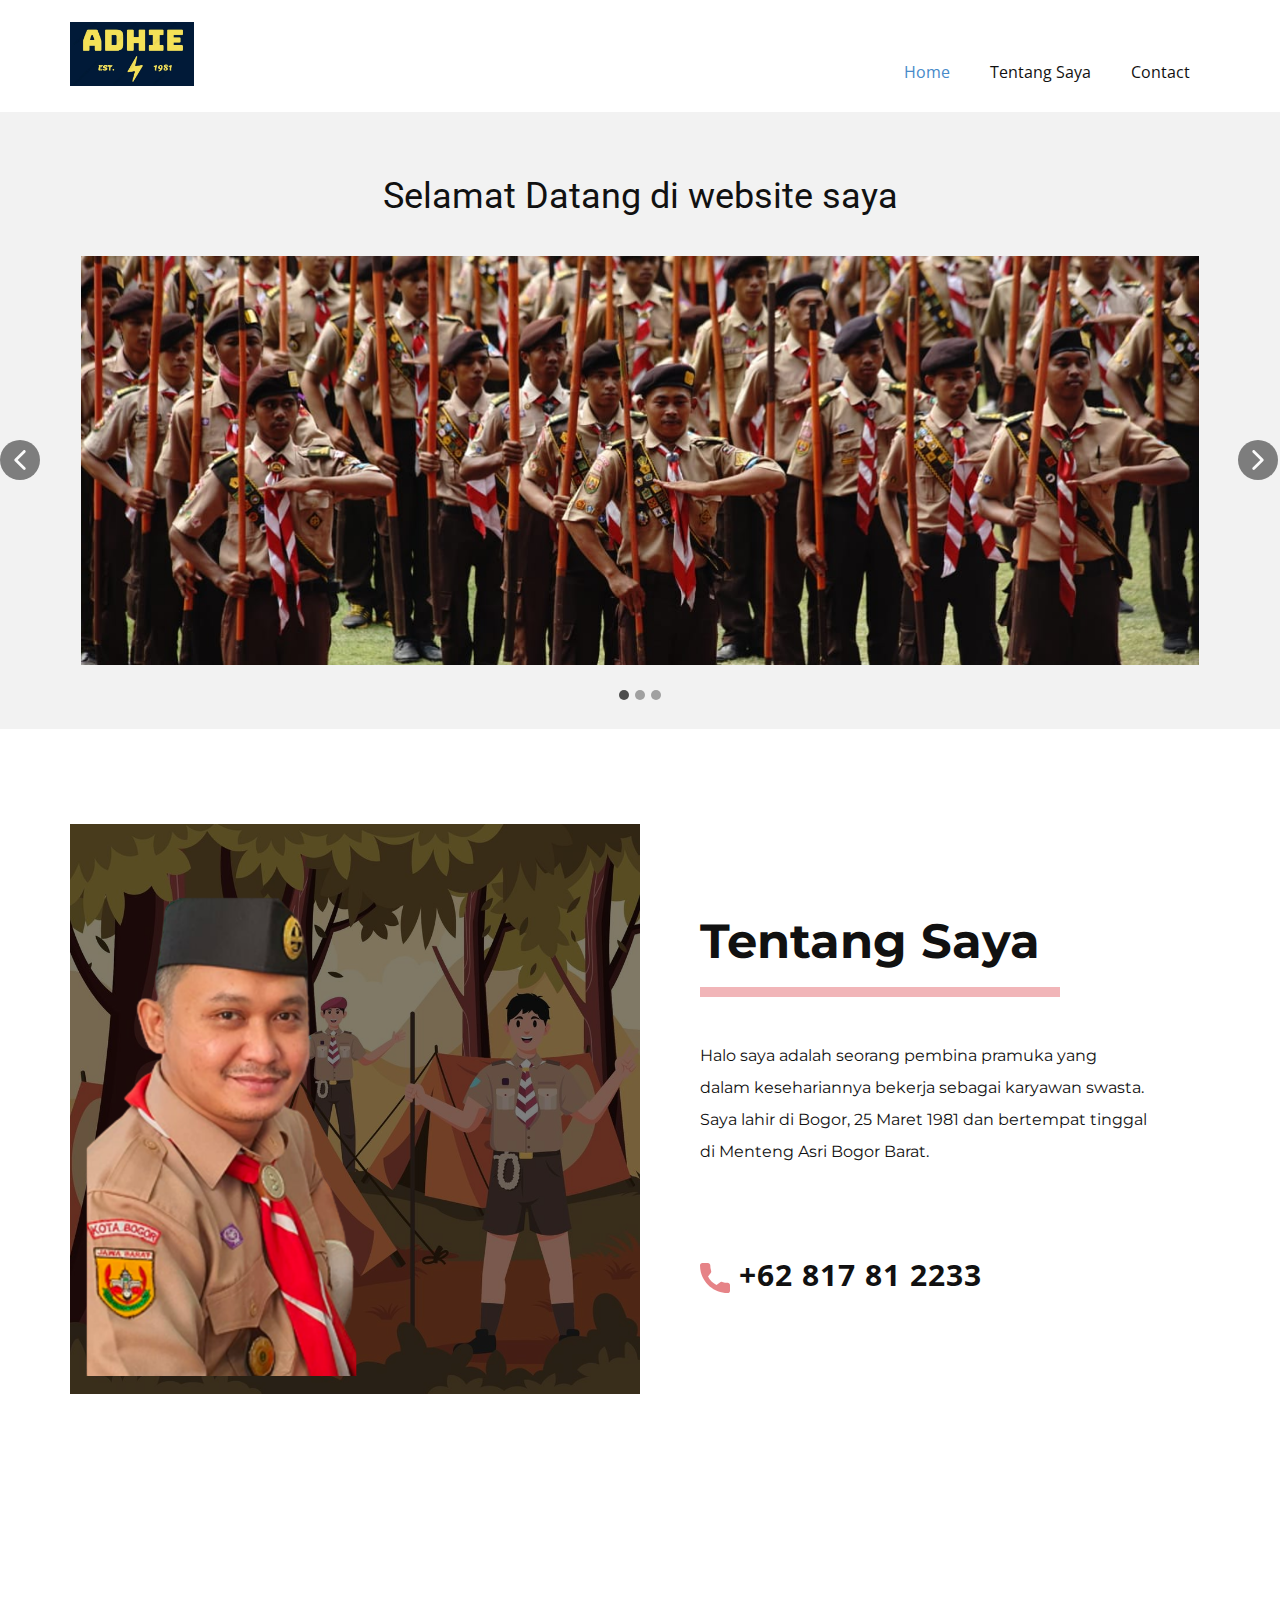
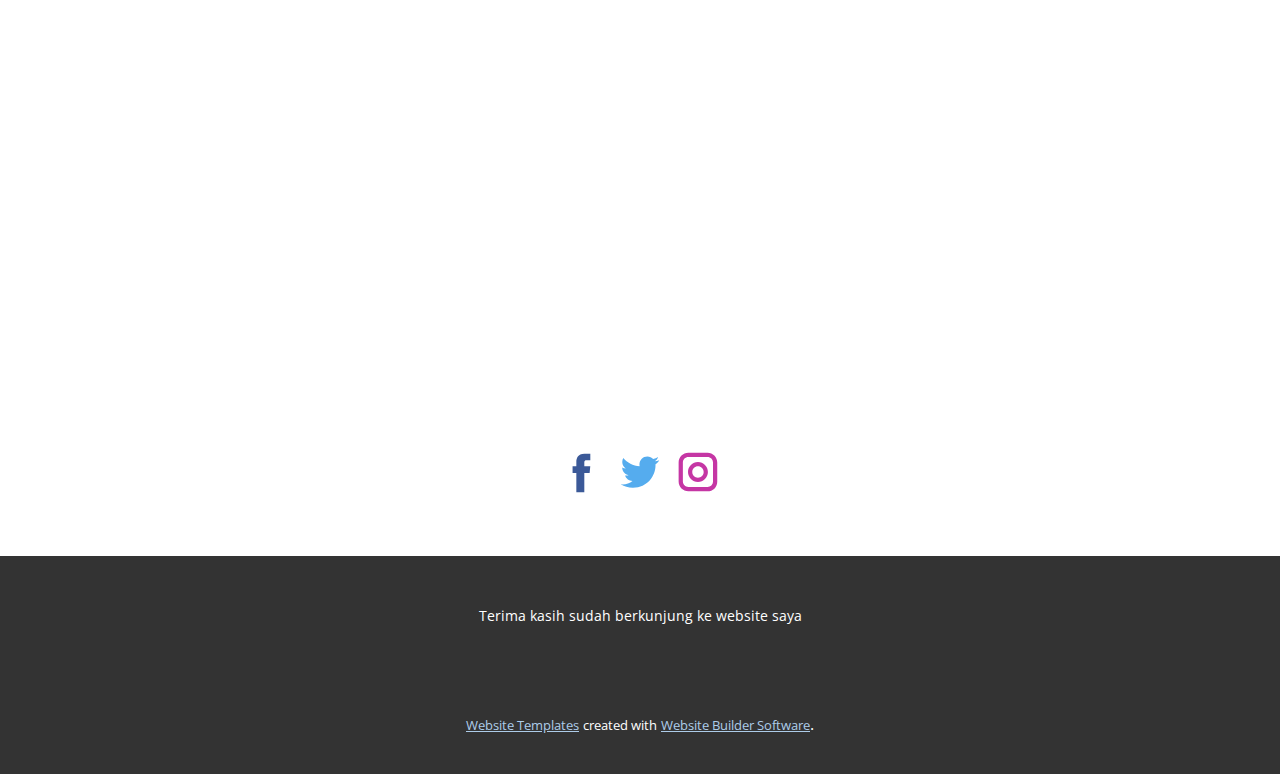
<file: Home.html>
<!DOCTYPE html>
<html style="font-size: 16px;">
  <head>
    <meta name="viewport" content="width=device-width, initial-scale=1.0">
    <meta charset="utf-8">
    <meta name="keywords" content="Selamat Datang di website saya, Tentang Saya">
    <meta name="description" content="">
    <meta name="page_type" content="np-template-header-footer-from-plugin">
    <title>Home</title>
    <link rel="stylesheet" href="nicepage.css" media="screen">
<link rel="stylesheet" href="Home.css" media="screen">
    <script class="u-script" type="text/javascript" src="jquery.js" defer=""></script>
    <script class="u-script" type="text/javascript" src="nicepage.js" defer=""></script>
    <meta name="generator" content="Nicepage 4.10.5, nicepage.com">
    <link id="u-theme-google-font" rel="stylesheet" href="https://fonts.googleapis.com/css?family=Roboto:100,100i,300,300i,400,400i,500,500i,700,700i,900,900i|Open+Sans:300,300i,400,400i,500,500i,600,600i,700,700i,800,800i">
    <link id="u-page-google-font" rel="stylesheet" href="https://fonts.googleapis.com/css?family=Montserrat:100,100i,200,200i,300,300i,400,400i,500,500i,600,600i,700,700i,800,800i,900,900i">
    
    
    
    
    
    <script type="application/ld+json">{
		"@context": "http://schema.org",
		"@type": "Organization",
		"name": "",
		"logo": "images/logo.jpeg"
}</script>
    <meta name="theme-color" content="#478ac9">
    <meta property="og:title" content="Home">
    <meta property="og:type" content="website">
  </head>
  <body class="u-body u-xl-mode"><header class="u-clearfix u-header u-header" id="sec-5e00"><div class="u-clearfix u-sheet u-valign-middle u-sheet-1">
        <a href="https://nicepage.com" class="u-image u-logo u-image-1" data-image-width="896" data-image-height="462">
          <img src="images/logo.jpeg" class="u-logo-image u-logo-image-1">
        </a>
        <nav class="u-menu u-menu-dropdown u-offcanvas u-menu-1">
          <div class="menu-collapse" style="font-size: 1rem; letter-spacing: 0px;">
            <a class="u-button-style u-custom-left-right-menu-spacing u-custom-padding-bottom u-custom-top-bottom-menu-spacing u-nav-link u-text-active-palette-1-base u-text-hover-palette-2-base" href="#">
              <svg class="u-svg-link" viewBox="0 0 24 24"><use xmlns:xlink="http://www.w3.org/1999/xlink" xlink:href="#menu-hamburger"></use></svg>
              <svg class="u-svg-content" version="1.1" id="menu-hamburger" viewBox="0 0 16 16" x="0px" y="0px" xmlns:xlink="http://www.w3.org/1999/xlink" xmlns="http://www.w3.org/2000/svg"><g><rect y="1" width="16" height="2"></rect><rect y="7" width="16" height="2"></rect><rect y="13" width="16" height="2"></rect>
</g></svg>
            </a>
          </div>
          <div class="u-custom-menu u-nav-container">
            <ul class="u-nav u-unstyled u-nav-1"><li class="u-nav-item"><a class="u-button-style u-nav-link u-text-active-palette-1-base u-text-hover-palette-2-base" href="Home.html" style="padding: 10px 20px;">Home</a>
</li><li class="u-nav-item"><a class="u-button-style u-nav-link u-text-active-palette-1-base u-text-hover-palette-2-base" href="Home.html#carousel_8b1a" data-page-id="29751558" style="padding: 10px 20px;">Tentang Saya</a>
</li><li class="u-nav-item"><a class="u-button-style u-nav-link u-text-active-palette-1-base u-text-hover-palette-2-base" href="https://wa.me/62817812233" target="_blank" style="padding: 10px 20px;">Contact</a>
</li></ul>
          </div>
          <div class="u-custom-menu u-nav-container-collapse">
            <div class="u-black u-container-style u-inner-container-layout u-opacity u-opacity-95 u-sidenav">
              <div class="u-inner-container-layout u-sidenav-overflow">
                <div class="u-menu-close"></div>
                <ul class="u-align-center u-nav u-popupmenu-items u-unstyled u-nav-2"><li class="u-nav-item"><a class="u-button-style u-nav-link" href="Home.html">Home</a>
</li><li class="u-nav-item"><a class="u-button-style u-nav-link" href="Home.html#carousel_8b1a" data-page-id="29751558">Tentang Saya</a>
</li><li class="u-nav-item"><a class="u-button-style u-nav-link" href="https://wa.me/62817812233" target="_blank">Contact</a>
</li></ul>
              </div>
            </div>
            <div class="u-black u-menu-overlay u-opacity u-opacity-70"></div>
          </div>
        </nav>
      </div></header>
    <section class="u-align-center u-clearfix u-grey-5 u-section-1" id="sec-7317">
      <div class="u-clearfix u-sheet u-valign-middle-xs u-sheet-1">
        <h2 class="u-text u-text-default u-text-1">Selamat Datang di website saya</h2>
        <div class="u-carousel u-expanded-width-xs u-gallery u-gallery-slider u-layout-carousel u-lightbox u-no-transition u-show-text-on-hover u-gallery-1" id="carousel-f035" data-interval="5000" data-u-ride="carousel">
          <ol class="u-absolute-hcenter u-carousel-indicators u-carousel-indicators-1">
            <li data-u-target="#carousel-f035" data-u-slide-to="0" class="u-active u-grey-70 u-shape-circle" style="width: 10px; height: 10px;"></li>
            <li data-u-target="#carousel-f035" data-u-slide-to="1" class="u-grey-70 u-shape-circle" style="width: 10px; height: 10px;"></li>
            <li data-u-target="#carousel-f035" data-u-slide-to="2" class="u-grey-70 u-shape-circle" style="width: 10px; height: 10px;"></li>
          </ol>
          <div class="u-carousel-inner u-gallery-inner" role="listbox">
            <div class="u-active u-carousel-item u-effect-fade u-gallery-item u-carousel-item-1">
              <div class="u-back-slide" data-image-width="1280" data-image-height="853">
                <img class="u-back-image u-expanded" src="images/GP-3.jpeg">
              </div>
              <div class="u-align-center u-over-slide u-shading u-valign-bottom u-over-slide-1">
                <h3 class="u-gallery-heading">Sample Title</h3>
                <p class="u-gallery-text">Sample Text</p>
              </div>
            </div>
            <div class="u-carousel-item u-effect-fade u-gallery-item u-carousel-item-2">
              <div class="u-back-slide" data-image-width="1080" data-image-height="810">
                <img class="u-back-image u-expanded" src="images/komputer_terpakai_refurbished_1557147805_f2a1e510_progressive.jpg">
              </div>
              <div class="u-align-center u-over-slide u-shading u-valign-bottom u-over-slide-2">
                <h3 class="u-gallery-heading">Sample Title</h3>
                <p class="u-gallery-text">Sample Text</p>
              </div>
            </div>
            <div class="u-carousel-item u-effect-fade u-gallery-item u-carousel-item-3" data-image-width="1200" data-image-height="900">
              <div class="u-back-slide">
                <img class="u-back-image u-expanded" src="images/bogor-botanical-gardens.jpg">
              </div>
              <div class="u-align-center u-over-slide u-shading u-valign-bottom u-over-slide-3">
                <h3 class="u-gallery-heading"></h3>
                <p class="u-gallery-text"></p>
              </div>
              <style data-mode="XL"></style>
              <style data-mode="LG"></style>
              <style data-mode="MD"></style>
              <style data-mode="SM"></style>
              <style data-mode="XS"></style>
            </div>
          </div>
          <a class="u-absolute-vcenter u-carousel-control u-carousel-control-prev u-grey-70 u-hidden-sm u-hidden-xs u-icon-circle u-opacity u-opacity-70 u-spacing-10 u-text-white u-carousel-control-1" href="#carousel-f035" role="button" data-u-slide="prev">
            <span aria-hidden="true">
              <svg viewBox="0 0 451.847 451.847"><path d="M97.141,225.92c0-8.095,3.091-16.192,9.259-22.366L300.689,9.27c12.359-12.359,32.397-12.359,44.751,0
c12.354,12.354,12.354,32.388,0,44.748L173.525,225.92l171.903,171.909c12.354,12.354,12.354,32.391,0,44.744
c-12.354,12.365-32.386,12.365-44.745,0l-194.29-194.281C100.226,242.115,97.141,234.018,97.141,225.92z"></path></svg>
            </span>
            <span class="sr-only">
              <svg viewBox="0 0 451.847 451.847"><path d="M97.141,225.92c0-8.095,3.091-16.192,9.259-22.366L300.689,9.27c12.359-12.359,32.397-12.359,44.751,0
c12.354,12.354,12.354,32.388,0,44.748L173.525,225.92l171.903,171.909c12.354,12.354,12.354,32.391,0,44.744
c-12.354,12.365-32.386,12.365-44.745,0l-194.29-194.281C100.226,242.115,97.141,234.018,97.141,225.92z"></path></svg>
            </span>
          </a>
          <a class="u-absolute-vcenter u-carousel-control u-carousel-control-next u-grey-70 u-hidden-sm u-hidden-xs u-icon-circle u-opacity u-opacity-70 u-spacing-10 u-text-white u-carousel-control-2" href="#carousel-f035" role="button" data-u-slide="next">
            <span aria-hidden="true">
              <svg viewBox="0 0 451.846 451.847"><path d="M345.441,248.292L151.154,442.573c-12.359,12.365-32.397,12.365-44.75,0c-12.354-12.354-12.354-32.391,0-44.744
L278.318,225.92L106.409,54.017c-12.354-12.359-12.354-32.394,0-44.748c12.354-12.359,32.391-12.359,44.75,0l194.287,194.284
c6.177,6.18,9.262,14.271,9.262,22.366C354.708,234.018,351.617,242.115,345.441,248.292z"></path></svg>
            </span>
            <span class="sr-only">
              <svg viewBox="0 0 451.846 451.847"><path d="M345.441,248.292L151.154,442.573c-12.359,12.365-32.397,12.365-44.75,0c-12.354-12.354-12.354-32.391,0-44.744
L278.318,225.92L106.409,54.017c-12.354-12.359-12.354-32.394,0-44.748c12.354-12.359,32.391-12.359,44.75,0l194.287,194.284
c6.177,6.18,9.262,14.271,9.262,22.366C354.708,234.018,351.617,242.115,345.441,248.292z"></path></svg>
            </span>
          </a>
        </div>
      </div>
    </section>
    <section class="u-align-left u-clearfix u-section-2" id="carousel_8b1a">
      <div class="u-clearfix u-sheet u-valign-middle u-sheet-1">
        <div class="u-clearfix u-expanded-width u-layout-wrap u-layout-wrap-1">
          <div class="u-layout">
            <div class="u-layout-row">
              <div class="u-align-center u-container-style u-layout-cell u-size-30 u-layout-cell-1">
                <div class="u-container-layout u-container-layout-1">
                  <img class="u-expanded-width-lg u-expanded-width-md u-expanded-width-xl u-expanded-width-xs u-image u-image-contain u-image-default u-image-1" src="images/pramuka-camping-at-the-forest-free-vector.jpg" alt="" data-image-width="980" data-image-height="980">
                  <img class="u-expanded-width-md u-image u-image-contain u-image-2" src="images/foto.png" data-image-width="376" data-image-height="664">
                </div>
              </div>
              <div class="u-align-left u-container-style u-layout-cell u-shape-rectangle u-size-30 u-layout-cell-2">
                <div class="u-container-layout u-valign-middle u-container-layout-2">
                  <h2 class="u-custom-font u-font-montserrat u-text u-text-default u-text-1">Tentang Saya</h2>
                  <div class="u-border-10 u-border-palette-2-light-2 u-line u-line-horizontal u-line-1"></div>
                  <p class="u-custom-font u-font-montserrat u-text u-text-2">Halo saya adalah seorang pembina pramuka yang dalam kesehariannya bekerja sebagai karyawan swasta. Saya lahir di Bogor, 25 Maret 1981 dan bertempat tinggal di Menteng Asri Bogor Barat.<br>
                    <br>
                    <br>
                  </p>
                  <a href="https://nicepage.me" class="u-active-none u-btn u-button-style u-hover-none u-none u-text-hover-palette-2-light-1 u-btn-1"><span class="u-icon u-text-palette-2-light-1"><svg class="u-svg-content" viewBox="0 0 405.333 405.333" x="0px" y="0px" style="width: 1em; height: 1em;"><path d="M373.333,266.88c-25.003,0-49.493-3.904-72.704-11.563c-11.328-3.904-24.192-0.896-31.637,6.699l-46.016,34.752    c-52.8-28.181-86.592-61.952-114.389-114.368l33.813-44.928c8.512-8.512,11.563-20.971,7.915-32.64    C142.592,81.472,138.667,56.96,138.667,32c0-17.643-14.357-32-32-32H32C14.357,0,0,14.357,0,32    c0,205.845,167.488,373.333,373.333,373.333c17.643,0,32-14.357,32-32V298.88C405.333,281.237,390.976,266.88,373.333,266.88z"></path></svg><img></span>&nbsp;+62 817 81 2233
                  </a>
                </div>
              </div>
            </div>
          </div>
        </div>
      </div>
    </section>
    <section class="u-clearfix u-section-3" id="sec-7243">
      <div class="u-clearfix u-sheet u-sheet-1">
        <div class="u-clearfix u-custom-html u-expanded-width u-custom-html-1">
          <rssapp-imageboard id="SoIUegLI8cSaevoX"></rssapp-imageboard>
          <script src="https://widget.rss.app/v1/imageboard.js" type="text/javascript" async="async"></script>
        </div>
        <div class="u-clearfix u-custom-html u-expanded-width u-custom-html-2">
          <rssapp-imageboard id="e7pqHvMe3o6obDfc"></rssapp-imageboard>
          <script src="https://widget.rss.app/v1/imageboard.js" type="text/javascript" async="async"></script>
        </div>
      </div>
    </section>
    <section class="u-align-center u-clearfix u-section-4" id="sec-38fd">
      <div class="u-align-left u-clearfix u-sheet u-valign-middle u-sheet-1">
        <div class="u-social-icons u-spacing-10 u-social-icons-1">
          <a class="u-social-url" title="facebook" target="_blank" href="https://facebook.com/smaart"><span class="u-icon u-social-facebook u-social-icon u-icon-1"><svg class="u-svg-link" preserveAspectRatio="xMidYMin slice" viewBox="0 0 112 112" style=""><use xmlns:xlink="http://www.w3.org/1999/xlink" xlink:href="#svg-0fef"></use></svg><svg class="u-svg-content" viewBox="0 0 112 112" x="0" y="0" id="svg-0fef"><path fill="currentColor" d="M75.5,28.8H65.4c-1.5,0-4,0.9-4,4.3v9.4h13.9l-1.5,15.8H61.4v45.1H42.8V58.3h-8.8V42.4h8.8V32.2
c0-7.4,3.4-18.8,18.8-18.8h13.8v15.4H75.5z"></path></svg></span>
          </a>
          <a class="u-social-url" title="twitter" target="_blank" href="https://twitter.com/maartid"><span class="u-icon u-social-icon u-social-twitter u-icon-2"><svg class="u-svg-link" preserveAspectRatio="xMidYMin slice" viewBox="0 0 112 112" style=""><use xmlns:xlink="http://www.w3.org/1999/xlink" xlink:href="#svg-16a1"></use></svg><svg class="u-svg-content" viewBox="0 0 112 112" x="0" y="0" id="svg-16a1"><path fill="currentColor" d="M92.2,38.2c0,0.8,0,1.6,0,2.3c0,24.3-18.6,52.4-52.6,52.4c-10.6,0.1-20.2-2.9-28.5-8.2
	c1.4,0.2,2.9,0.2,4.4,0.2c8.7,0,16.7-2.9,23-7.9c-8.1-0.2-14.9-5.5-17.3-12.8c1.1,0.2,2.4,0.2,3.4,0.2c1.6,0,3.3-0.2,4.8-0.7
	c-8.4-1.6-14.9-9.2-14.9-18c0-0.2,0-0.2,0-0.2c2.5,1.4,5.4,2.2,8.4,2.3c-5-3.3-8.3-8.9-8.3-15.4c0-3.4,1-6.5,2.5-9.2
	c9.1,11.1,22.7,18.5,38,19.2c-0.2-1.4-0.4-2.8-0.4-4.3c0.1-10,8.3-18.2,18.5-18.2c5.4,0,10.1,2.2,13.5,5.7c4.3-0.8,8.1-2.3,11.7-4.5
	c-1.4,4.3-4.3,7.9-8.1,10.1c3.7-0.4,7.3-1.4,10.6-2.9C98.9,32.3,95.7,35.5,92.2,38.2z"></path></svg></span>
          </a>
          <a class="u-social-url" title="instagram" target="_blank" href="https://instagram.com/maart_adhie"><span class="u-icon u-social-icon u-social-instagram u-icon-3"><svg class="u-svg-link" preserveAspectRatio="xMidYMin slice" viewBox="0 0 112 112" style=""><use xmlns:xlink="http://www.w3.org/1999/xlink" xlink:href="#svg-a6ce"></use></svg><svg class="u-svg-content" viewBox="0 0 112 112" x="0" y="0" id="svg-a6ce"><path fill="currentColor" d="M55.9,32.9c-12.8,0-23.2,10.4-23.2,23.2s10.4,23.2,23.2,23.2s23.2-10.4,23.2-23.2S68.7,32.9,55.9,32.9z
	 M55.9,69.4c-7.4,0-13.3-6-13.3-13.3c-0.1-7.4,6-13.3,13.3-13.3s13.3,6,13.3,13.3C69.3,63.5,63.3,69.4,55.9,69.4z"></path><path fill="#FFFFFF" d="M79.7,26.8c-3,0-5.4,2.5-5.4,5.4s2.5,5.4,5.4,5.4c3,0,5.4-2.5,5.4-5.4S82.7,26.8,79.7,26.8z"></path><path fill="currentColor" d="M78.2,11H33.5C21,11,10.8,21.3,10.8,33.7v44.7c0,12.6,10.2,22.8,22.7,22.8h44.7c12.6,0,22.7-10.2,22.7-22.7
	V33.7C100.8,21.1,90.6,11,78.2,11z M91,78.4c0,7.1-5.8,12.8-12.8,12.8H33.5c-7.1,0-12.8-5.8-12.8-12.8V33.7
	c0-7.1,5.8-12.8,12.8-12.8h44.7c7.1,0,12.8,5.8,12.8,12.8V78.4z"></path></svg></span>
          </a>
        </div>
      </div>
    </section>
    
    
    <footer class="u-align-center u-clearfix u-footer u-grey-80 u-footer" id="sec-79e4"><div class="u-clearfix u-sheet u-sheet-1">
        <p class="u-small-text u-text u-text-variant u-text-1">Terima kasih sudah berkunjung ke website saya</p>
      </div></footer>
    <section class="u-backlink u-clearfix u-grey-80">
      <a class="u-link" href="https://nicepage.com/website-templates" target="_blank">
        <span>Website Templates</span>
      </a>
      <p class="u-text">
        <span>created with</span>
      </p>
      <a class="u-link" href="" target="_blank">
        <span>Website Builder Software</span>
      </a>. 
    </section>
  </body>
</html>
</file>
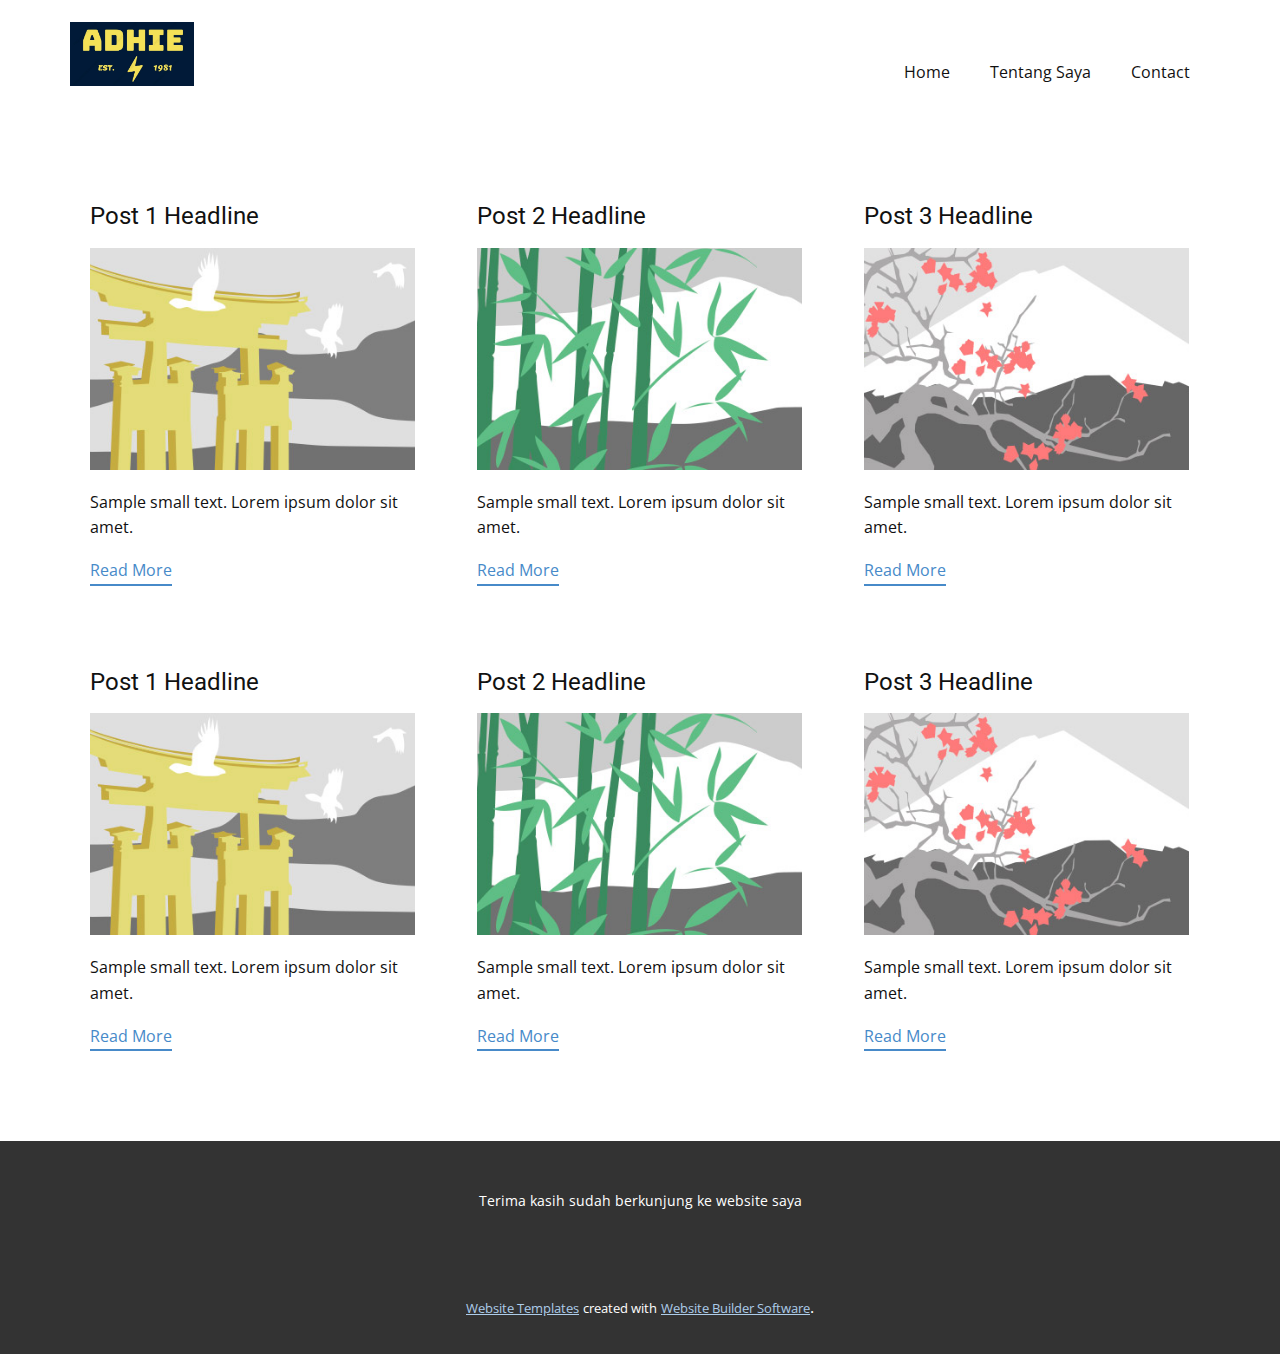
<file: blog/blog.html>
<html style="font-size: 16px;"><head>
    <meta name="viewport" content="width=device-width, initial-scale=1.0">
    <meta charset="utf-8">
    <meta name="keywords" content="">
    <meta name="description" content="">
    <meta name="page_type" content="np-template-header-footer-from-plugin">
    <title>Blog Template</title>
    <link rel="stylesheet" href="../nicepage.css" media="screen">
<link rel="stylesheet" href="../Blog-Template.css" media="screen">
    <script class="u-script" type="text/javascript" src="../jquery.js" defer=""></script>
    <script class="u-script" type="text/javascript" src="../nicepage.js" defer=""></script>
    <meta name="generator" content="Nicepage 4.10.5, nicepage.com">
    <link id="u-theme-google-font" rel="stylesheet" href="https://fonts.googleapis.com/css?family=Roboto:100,100i,300,300i,400,400i,500,500i,700,700i,900,900i|Open+Sans:300,300i,400,400i,500,500i,600,600i,700,700i,800,800i">
    
    
    <script type="application/ld+json">{
		"@context": "http://schema.org",
		"@type": "Organization",
		"name": "",
		"logo": "images/logo.jpeg"
}</script>
    <meta name="theme-color" content="#478ac9">
  </head>
  <body class="u-body u-xl-mode"><header class="u-clearfix u-header u-header" id="sec-5e00"><div class="u-clearfix u-sheet u-valign-middle u-sheet-1">
        <a href="https://nicepage.com" class="u-image u-logo u-image-1" data-image-width="896" data-image-height="462">
          <img src="../images/logo.jpeg" class="u-logo-image u-logo-image-1">
        </a>
        <nav class="u-menu u-menu-dropdown u-offcanvas u-menu-1">
          <div class="menu-collapse" style="font-size: 1rem; letter-spacing: 0px;">
            <a class="u-button-style u-custom-left-right-menu-spacing u-custom-padding-bottom u-custom-top-bottom-menu-spacing u-nav-link u-text-active-palette-1-base u-text-hover-palette-2-base" href="#">
              <svg class="u-svg-link" viewBox="0 0 24 24"><use xmlns:xlink="http://www.w3.org/1999/xlink" xlink:href="#menu-hamburger"></use></svg>
              <svg class="u-svg-content" version="1.1" id="menu-hamburger" viewBox="0 0 16 16" x="0px" y="0px" xmlns:xlink="http://www.w3.org/1999/xlink" xmlns="http://www.w3.org/2000/svg"><g><rect y="1" width="16" height="2"></rect><rect y="7" width="16" height="2"></rect><rect y="13" width="16" height="2"></rect>
</g></svg>
            </a>
          </div>
          <div class="u-custom-menu u-nav-container">
            <ul class="u-nav u-unstyled u-nav-1"><li class="u-nav-item"><a class="u-button-style u-nav-link u-text-active-palette-1-base u-text-hover-palette-2-base" href="../Home.html" style="padding: 10px 20px;">Home</a>
</li><li class="u-nav-item"><a class="u-button-style u-nav-link u-text-active-palette-1-base u-text-hover-palette-2-base" href="../Home.html#carousel_8b1a" data-page-id="29751558" style="padding: 10px 20px;">Tentang Saya</a>
</li><li class="u-nav-item"><a class="u-button-style u-nav-link u-text-active-palette-1-base u-text-hover-palette-2-base" href="https://wa.me/62817812233" target="_blank" style="padding: 10px 20px;">Contact</a>
</li></ul>
          </div>
          <div class="u-custom-menu u-nav-container-collapse">
            <div class="u-black u-container-style u-inner-container-layout u-opacity u-opacity-95 u-sidenav">
              <div class="u-inner-container-layout u-sidenav-overflow">
                <div class="u-menu-close"></div>
                <ul class="u-align-center u-nav u-popupmenu-items u-unstyled u-nav-2"><li class="u-nav-item"><a class="u-button-style u-nav-link" href="../Home.html">Home</a>
</li><li class="u-nav-item"><a class="u-button-style u-nav-link" href="../Home.html#carousel_8b1a" data-page-id="29751558">Tentang Saya</a>
</li><li class="u-nav-item"><a class="u-button-style u-nav-link" href="https://wa.me/62817812233" target="_blank">Contact</a>
</li></ul>
              </div>
            </div>
            <div class="u-black u-menu-overlay u-opacity u-opacity-70"></div>
          </div>
        </nav>
      </div></header>
    <section class="u-clearfix u-section-1" id="sec-76e4">
      <div class="u-clearfix u-sheet u-valign-middle u-sheet-1"><!--blog--><!--blog_options_json--><!--{"type":"Recent","source":"","tags":"","count":""}--><!--/blog_options_json-->
        <div class="u-blog u-expanded-width u-repeater u-repeater-1"><!--blog_post-->
          <div class="u-blog-post u-container-style u-repeater-item u-white u-repeater-item-1">
            <div class="u-container-layout u-similar-container u-valign-top u-container-layout-1"><!--blog_post_header-->
              <h4 class="u-blog-control u-text u-text-1">
                <a class="u-post-header-link" href="../blog/post-5.html"><!--blog_post_header_content-->Post 1 Headline<!--/blog_post_header_content--></a>
              </h4><!--/blog_post_header--><!--blog_post_image-->
              <a class="u-post-header-link" href="../blog/post-5.html"><img alt="" class="u-blog-control u-expanded-width u-image u-image-default u-image-1" src="[data-uri]"></a><!--/blog_post_image--><!--blog_post_content-->
              <div class="u-blog-control u-post-content u-text u-text-2 fr-view">Sample small text. Lorem ipsum dolor sit amet.</div><!--/blog_post_content--><!--blog_post_readmore-->
              <a href="../blog/post-5.html" class="u-blog-control u-border-2 u-border-palette-1-base u-btn u-btn-rectangle u-button-style u-none u-btn-1"><!--blog_post_readmore_content--><!--options_json--><!--{"content":"","defaultValue":"Read More"}--><!--/options_json-->Read More<!--/blog_post_readmore_content--></a><!--/blog_post_readmore-->
            </div>
          </div><div class="u-blog-post u-container-style u-repeater-item u-video-cover u-white">
            <div class="u-container-layout u-similar-container u-valign-top u-container-layout-2"><!--blog_post_header-->
              <h4 class="u-blog-control u-text u-text-3">
                <a class="u-post-header-link" href="../blog/post-4.html"><!--blog_post_header_content-->Post 2 Headline<!--/blog_post_header_content--></a>
              </h4><!--/blog_post_header--><!--blog_post_image-->
              <a class="u-post-header-link" href="../blog/post-4.html"><img alt="" class="u-blog-control u-expanded-width u-image u-image-default u-image-2" src="[data-uri]"></a><!--/blog_post_image--><!--blog_post_content-->
              <div class="u-blog-control u-post-content u-text u-text-4 fr-view">Sample small text. Lorem ipsum dolor sit amet.</div><!--/blog_post_content--><!--blog_post_readmore-->
              <a href="../blog/post-4.html" class="u-blog-control u-border-2 u-border-palette-1-base u-btn u-btn-rectangle u-button-style u-none u-btn-2"><!--blog_post_readmore_content--><!--options_json--><!--{"content":"","defaultValue":"Read More"}--><!--/options_json-->Read More<!--/blog_post_readmore_content--></a><!--/blog_post_readmore-->
            </div>
          </div><div class="u-blog-post u-container-style u-repeater-item u-video-cover u-white">
            <div class="u-container-layout u-similar-container u-valign-top u-container-layout-3"><!--blog_post_header-->
              <h4 class="u-blog-control u-text u-text-5">
                <a class="u-post-header-link" href="../blog/post-3.html"><!--blog_post_header_content-->Post 3 Headline<!--/blog_post_header_content--></a>
              </h4><!--/blog_post_header--><!--blog_post_image-->
              <a class="u-post-header-link" href="../blog/post-3.html"><img alt="" class="u-blog-control u-expanded-width u-image u-image-default u-image-3" src="[data-uri]"></a><!--/blog_post_image--><!--blog_post_content-->
              <div class="u-blog-control u-post-content u-text u-text-6 fr-view">Sample small text. Lorem ipsum dolor sit amet.</div><!--/blog_post_content--><!--blog_post_readmore-->
              <a href="../blog/post-3.html" class="u-blog-control u-border-2 u-border-palette-1-base u-btn u-btn-rectangle u-button-style u-none u-btn-3"><!--blog_post_readmore_content--><!--options_json--><!--{"content":"","defaultValue":"Read More"}--><!--/options_json-->Read More<!--/blog_post_readmore_content--></a><!--/blog_post_readmore-->
            </div>
          </div><div class="u-blog-post u-container-style u-repeater-item u-white u-repeater-item-1">
            <div class="u-container-layout u-similar-container u-valign-top u-container-layout-1"><!--blog_post_header-->
              <h4 class="u-blog-control u-text u-text-1">
                <a class="u-post-header-link" href="../blog/post-2.html"><!--blog_post_header_content-->Post 1 Headline<!--/blog_post_header_content--></a>
              </h4><!--/blog_post_header--><!--blog_post_image-->
              <a class="u-post-header-link" href="../blog/post-2.html"><img alt="" class="u-blog-control u-expanded-width u-image u-image-default u-image-1" src="[data-uri]"></a><!--/blog_post_image--><!--blog_post_content-->
              <div class="u-blog-control u-post-content u-text u-text-2 fr-view">Sample small text. Lorem ipsum dolor sit amet.</div><!--/blog_post_content--><!--blog_post_readmore-->
              <a href="../blog/post-2.html" class="u-blog-control u-border-2 u-border-palette-1-base u-btn u-btn-rectangle u-button-style u-none u-btn-1"><!--blog_post_readmore_content--><!--options_json--><!--{"content":"","defaultValue":"Read More"}--><!--/options_json-->Read More<!--/blog_post_readmore_content--></a><!--/blog_post_readmore-->
            </div>
          </div><div class="u-blog-post u-container-style u-repeater-item u-video-cover u-white">
            <div class="u-container-layout u-similar-container u-valign-top u-container-layout-2"><!--blog_post_header-->
              <h4 class="u-blog-control u-text u-text-3">
                <a class="u-post-header-link" href="../blog/post-1.html"><!--blog_post_header_content-->Post 2 Headline<!--/blog_post_header_content--></a>
              </h4><!--/blog_post_header--><!--blog_post_image-->
              <a class="u-post-header-link" href="../blog/post-1.html"><img alt="" class="u-blog-control u-expanded-width u-image u-image-default u-image-2" src="[data-uri]"></a><!--/blog_post_image--><!--blog_post_content-->
              <div class="u-blog-control u-post-content u-text u-text-4 fr-view">Sample small text. Lorem ipsum dolor sit amet.</div><!--/blog_post_content--><!--blog_post_readmore-->
              <a href="../blog/post-1.html" class="u-blog-control u-border-2 u-border-palette-1-base u-btn u-btn-rectangle u-button-style u-none u-btn-2"><!--blog_post_readmore_content--><!--options_json--><!--{"content":"","defaultValue":"Read More"}--><!--/options_json-->Read More<!--/blog_post_readmore_content--></a><!--/blog_post_readmore-->
            </div>
          </div><div class="u-blog-post u-container-style u-repeater-item u-video-cover u-white">
            <div class="u-container-layout u-similar-container u-valign-top u-container-layout-3"><!--blog_post_header-->
              <h4 class="u-blog-control u-text u-text-5">
                <a class="u-post-header-link" href="../blog/post.html"><!--blog_post_header_content-->Post 3 Headline<!--/blog_post_header_content--></a>
              </h4><!--/blog_post_header--><!--blog_post_image-->
              <a class="u-post-header-link" href="../blog/post.html"><img alt="" class="u-blog-control u-expanded-width u-image u-image-default u-image-3" src="[data-uri]"></a><!--/blog_post_image--><!--blog_post_content-->
              <div class="u-blog-control u-post-content u-text u-text-6 fr-view">Sample small text. Lorem ipsum dolor sit amet.</div><!--/blog_post_content--><!--blog_post_readmore-->
              <a href="../blog/post.html" class="u-blog-control u-border-2 u-border-palette-1-base u-btn u-btn-rectangle u-button-style u-none u-btn-3"><!--blog_post_readmore_content--><!--options_json--><!--{"content":"","defaultValue":"Read More"}--><!--/options_json-->Read More<!--/blog_post_readmore_content--></a><!--/blog_post_readmore-->
            </div>
          </div><!--/blog_post--><!--blog_post-->
          <!--/blog_post--><!--blog_post-->
          <!--/blog_post-->
        </div><!--/blog-->
      </div>
    </section>
    
    
    <footer class="u-align-center u-clearfix u-footer u-grey-80 u-footer" id="sec-79e4"><div class="u-clearfix u-sheet u-sheet-1">
        <p class="u-small-text u-text u-text-variant u-text-1">Terima kasih sudah berkunjung ke website saya</p>
      </div></footer>
    <section class="u-backlink u-clearfix u-grey-80">
      <a class="u-link" href="https://nicepage.com/website-templates" target="_blank">
        <span>Website Templates</span>
      </a>
      <p class="u-text">
        <span>created with</span>
      </p>
      <a class="u-link" href="" target="_blank">
        <span>Website Builder Software</span>
      </a>. 
    </section>
  
</body></html>
</file>
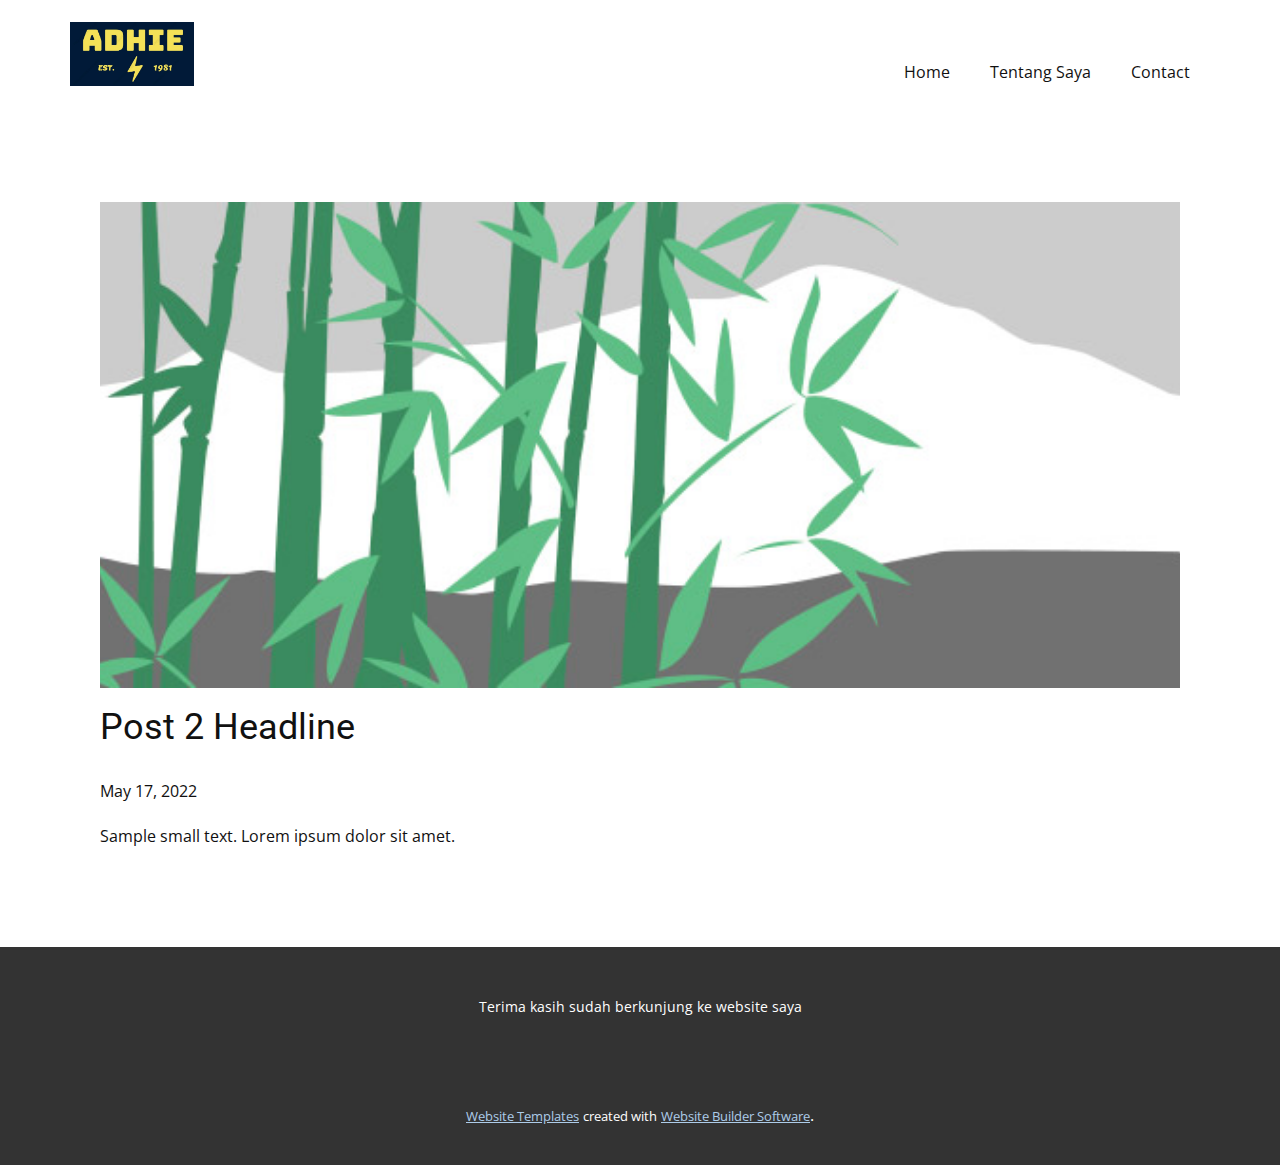
<file: blog/post-1.html>
<!doctype html>
<html style="font-size: 16px;"><head>
    <meta name="viewport" content="width=device-width, initial-scale=1.0">
    <meta charset="utf-8">
    <meta name="keywords" content="Post 1 Headline">
    <meta name="description" content="">
    <meta name="page_type" content="np-template-header-footer-from-plugin">
    <title>Post 2 Headline</title>
    <link rel="stylesheet" href="../nicepage.css" media="screen">
<link rel="stylesheet" href="../Post-Template.css" media="screen">
    <script class="u-script" type="text/javascript" src="../jquery.js" defer=""></script>
    <script class="u-script" type="text/javascript" src="../nicepage.js" defer=""></script>
    <meta name="generator" content="Nicepage 4.10.5, nicepage.com">
    <link id="u-theme-google-font" rel="stylesheet" href="https://fonts.googleapis.com/css?family=Roboto:100,100i,300,300i,400,400i,500,500i,700,700i,900,900i|Open+Sans:300,300i,400,400i,500,500i,600,600i,700,700i,800,800i">
    
    
    <script type="application/ld+json">{
		"@context": "http://schema.org",
		"@type": "Organization",
		"name": "",
		"logo": "images/logo.jpeg"
}</script>
    <meta name="theme-color" content="#478ac9">
  </head>
  <body class="u-body u-xl-mode"><header class="u-clearfix u-header u-header" id="sec-5e00"><div class="u-clearfix u-sheet u-valign-middle u-sheet-1">
        <a href="https://nicepage.com" class="u-image u-logo u-image-1" data-image-width="896" data-image-height="462">
          <img src="../images/logo.jpeg" class="u-logo-image u-logo-image-1">
        </a>
        <nav class="u-menu u-menu-dropdown u-offcanvas u-menu-1">
          <div class="menu-collapse" style="font-size: 1rem; letter-spacing: 0px;">
            <a class="u-button-style u-custom-left-right-menu-spacing u-custom-padding-bottom u-custom-top-bottom-menu-spacing u-nav-link u-text-active-palette-1-base u-text-hover-palette-2-base" href="#">
              <svg class="u-svg-link" viewBox="0 0 24 24"><use xmlns:xlink="http://www.w3.org/1999/xlink" xlink:href="#menu-hamburger"></use></svg>
              <svg class="u-svg-content" version="1.1" id="menu-hamburger" viewBox="0 0 16 16" x="0px" y="0px" xmlns:xlink="http://www.w3.org/1999/xlink" xmlns="http://www.w3.org/2000/svg"><g><rect y="1" width="16" height="2"></rect><rect y="7" width="16" height="2"></rect><rect y="13" width="16" height="2"></rect>
</g></svg>
            </a>
          </div>
          <div class="u-custom-menu u-nav-container">
            <ul class="u-nav u-unstyled u-nav-1"><li class="u-nav-item"><a class="u-button-style u-nav-link u-text-active-palette-1-base u-text-hover-palette-2-base" href="../Home.html" style="padding: 10px 20px;">Home</a>
</li><li class="u-nav-item"><a class="u-button-style u-nav-link u-text-active-palette-1-base u-text-hover-palette-2-base" href="../Home.html#carousel_8b1a" data-page-id="29751558" style="padding: 10px 20px;">Tentang Saya</a>
</li><li class="u-nav-item"><a class="u-button-style u-nav-link u-text-active-palette-1-base u-text-hover-palette-2-base" href="https://wa.me/62817812233" target="_blank" style="padding: 10px 20px;">Contact</a>
</li></ul>
          </div>
          <div class="u-custom-menu u-nav-container-collapse">
            <div class="u-black u-container-style u-inner-container-layout u-opacity u-opacity-95 u-sidenav">
              <div class="u-inner-container-layout u-sidenav-overflow">
                <div class="u-menu-close"></div>
                <ul class="u-align-center u-nav u-popupmenu-items u-unstyled u-nav-2"><li class="u-nav-item"><a class="u-button-style u-nav-link" href="../Home.html">Home</a>
</li><li class="u-nav-item"><a class="u-button-style u-nav-link" href="../Home.html#carousel_8b1a" data-page-id="29751558">Tentang Saya</a>
</li><li class="u-nav-item"><a class="u-button-style u-nav-link" href="https://wa.me/62817812233" target="_blank">Contact</a>
</li></ul>
              </div>
            </div>
            <div class="u-black u-menu-overlay u-opacity u-opacity-70"></div>
          </div>
        </nav>
      </div></header>
    <section class="u-align-center u-clearfix u-section-1" id="sec-f5e3">
      <div class="u-clearfix u-sheet u-valign-middle-md u-valign-middle-sm u-valign-middle-xs u-sheet-1"><!--post_details--><!--post_details_options_json--><!--{"source":""}--><!--/post_details_options_json--><!--blog_post-->
        <div class="u-container-style u-expanded-width u-post-details u-post-details-1">
          <div class="u-container-layout u-valign-middle u-container-layout-1"><!--blog_post_image-->
            <img alt="" class="u-blog-control u-expanded-width u-image u-image-default u-image-1" src="[data-uri]"><!--/blog_post_image--><!--blog_post_header-->
            <h2 class="u-blog-control u-text u-text-1">Post 2 Headline</h2><!--/blog_post_header--><!--blog_post_metadata-->
            <div class="u-blog-control u-metadata u-metadata-1"><!--blog_post_metadata_date-->
              <span class="u-meta-date u-meta-icon">May 17, 2022</span><!--/blog_post_metadata_date--><!--blog_post_metadata_category-->
              <!--/blog_post_metadata_category--><!--blog_post_metadata_comments-->
              <!--/blog_post_metadata_comments-->
            </div><!--/blog_post_metadata--><!--blog_post_content-->
            <div class="u-align-justify u-blog-control u-post-content u-text u-text-2 fr-view">
  Sample small text. Lorem ipsum dolor sit amet.
  </div><!--/blog_post_content-->
          </div>
        </div><!--/blog_post--><!--/post_details-->
      </div>
    </section>
    
    
    <footer class="u-align-center u-clearfix u-footer u-grey-80 u-footer" id="sec-79e4"><div class="u-clearfix u-sheet u-sheet-1">
        <p class="u-small-text u-text u-text-variant u-text-1">Terima kasih sudah berkunjung ke website saya</p>
      </div></footer>
    <section class="u-backlink u-clearfix u-grey-80">
      <a class="u-link" href="https://nicepage.com/website-templates" target="_blank">
        <span>Website Templates</span>
      </a>
      <p class="u-text">
        <span>created with</span>
      </p>
      <a class="u-link" href="" target="_blank">
        <span>Website Builder Software</span>
      </a>. 
    </section>
  
</body></html>
</file>
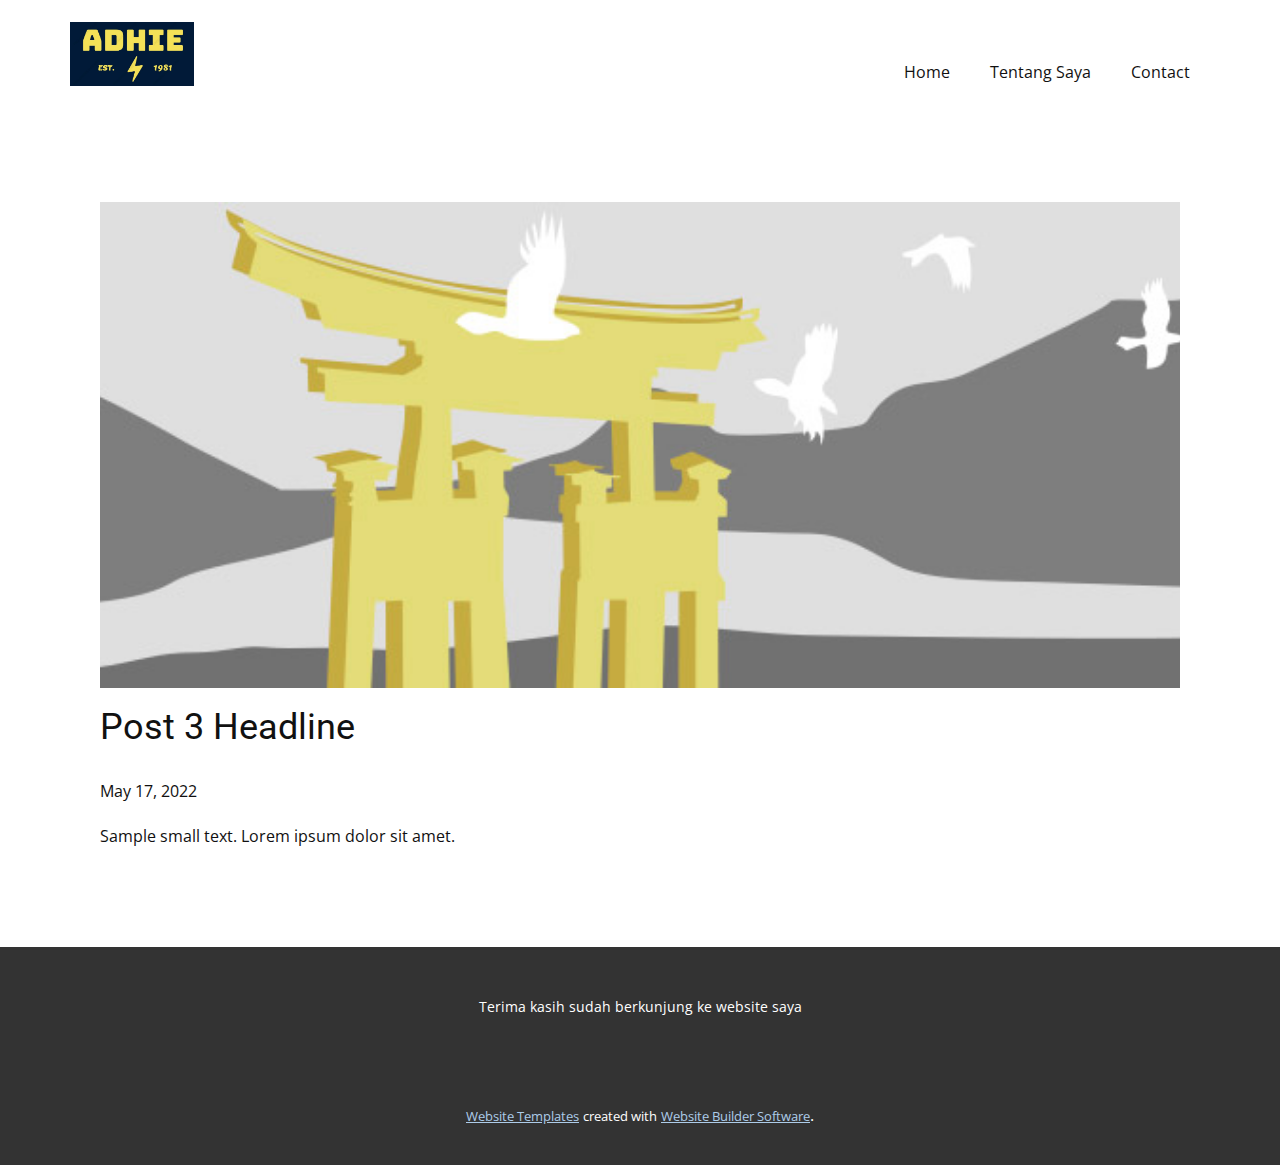
<file: blog/post-2.html>
<!doctype html>
<html style="font-size: 16px;"><head>
    <meta name="viewport" content="width=device-width, initial-scale=1.0">
    <meta charset="utf-8">
    <meta name="keywords" content="Post 1 Headline">
    <meta name="description" content="">
    <meta name="page_type" content="np-template-header-footer-from-plugin">
    <title>Post 3 Headline</title>
    <link rel="stylesheet" href="../nicepage.css" media="screen">
<link rel="stylesheet" href="../Post-Template.css" media="screen">
    <script class="u-script" type="text/javascript" src="../jquery.js" defer=""></script>
    <script class="u-script" type="text/javascript" src="../nicepage.js" defer=""></script>
    <meta name="generator" content="Nicepage 4.10.5, nicepage.com">
    <link id="u-theme-google-font" rel="stylesheet" href="https://fonts.googleapis.com/css?family=Roboto:100,100i,300,300i,400,400i,500,500i,700,700i,900,900i|Open+Sans:300,300i,400,400i,500,500i,600,600i,700,700i,800,800i">
    
    
    <script type="application/ld+json">{
		"@context": "http://schema.org",
		"@type": "Organization",
		"name": "",
		"logo": "images/logo.jpeg"
}</script>
    <meta name="theme-color" content="#478ac9">
  </head>
  <body class="u-body u-xl-mode"><header class="u-clearfix u-header u-header" id="sec-5e00"><div class="u-clearfix u-sheet u-valign-middle u-sheet-1">
        <a href="https://nicepage.com" class="u-image u-logo u-image-1" data-image-width="896" data-image-height="462">
          <img src="../images/logo.jpeg" class="u-logo-image u-logo-image-1">
        </a>
        <nav class="u-menu u-menu-dropdown u-offcanvas u-menu-1">
          <div class="menu-collapse" style="font-size: 1rem; letter-spacing: 0px;">
            <a class="u-button-style u-custom-left-right-menu-spacing u-custom-padding-bottom u-custom-top-bottom-menu-spacing u-nav-link u-text-active-palette-1-base u-text-hover-palette-2-base" href="#">
              <svg class="u-svg-link" viewBox="0 0 24 24"><use xmlns:xlink="http://www.w3.org/1999/xlink" xlink:href="#menu-hamburger"></use></svg>
              <svg class="u-svg-content" version="1.1" id="menu-hamburger" viewBox="0 0 16 16" x="0px" y="0px" xmlns:xlink="http://www.w3.org/1999/xlink" xmlns="http://www.w3.org/2000/svg"><g><rect y="1" width="16" height="2"></rect><rect y="7" width="16" height="2"></rect><rect y="13" width="16" height="2"></rect>
</g></svg>
            </a>
          </div>
          <div class="u-custom-menu u-nav-container">
            <ul class="u-nav u-unstyled u-nav-1"><li class="u-nav-item"><a class="u-button-style u-nav-link u-text-active-palette-1-base u-text-hover-palette-2-base" href="../Home.html" style="padding: 10px 20px;">Home</a>
</li><li class="u-nav-item"><a class="u-button-style u-nav-link u-text-active-palette-1-base u-text-hover-palette-2-base" href="../Home.html#carousel_8b1a" data-page-id="29751558" style="padding: 10px 20px;">Tentang Saya</a>
</li><li class="u-nav-item"><a class="u-button-style u-nav-link u-text-active-palette-1-base u-text-hover-palette-2-base" href="https://wa.me/62817812233" target="_blank" style="padding: 10px 20px;">Contact</a>
</li></ul>
          </div>
          <div class="u-custom-menu u-nav-container-collapse">
            <div class="u-black u-container-style u-inner-container-layout u-opacity u-opacity-95 u-sidenav">
              <div class="u-inner-container-layout u-sidenav-overflow">
                <div class="u-menu-close"></div>
                <ul class="u-align-center u-nav u-popupmenu-items u-unstyled u-nav-2"><li class="u-nav-item"><a class="u-button-style u-nav-link" href="../Home.html">Home</a>
</li><li class="u-nav-item"><a class="u-button-style u-nav-link" href="../Home.html#carousel_8b1a" data-page-id="29751558">Tentang Saya</a>
</li><li class="u-nav-item"><a class="u-button-style u-nav-link" href="https://wa.me/62817812233" target="_blank">Contact</a>
</li></ul>
              </div>
            </div>
            <div class="u-black u-menu-overlay u-opacity u-opacity-70"></div>
          </div>
        </nav>
      </div></header>
    <section class="u-align-center u-clearfix u-section-1" id="sec-f5e3">
      <div class="u-clearfix u-sheet u-valign-middle-md u-valign-middle-sm u-valign-middle-xs u-sheet-1"><!--post_details--><!--post_details_options_json--><!--{"source":""}--><!--/post_details_options_json--><!--blog_post-->
        <div class="u-container-style u-expanded-width u-post-details u-post-details-1">
          <div class="u-container-layout u-valign-middle u-container-layout-1"><!--blog_post_image-->
            <img alt="" class="u-blog-control u-expanded-width u-image u-image-default u-image-1" src="[data-uri]"><!--/blog_post_image--><!--blog_post_header-->
            <h2 class="u-blog-control u-text u-text-1">Post 3 Headline</h2><!--/blog_post_header--><!--blog_post_metadata-->
            <div class="u-blog-control u-metadata u-metadata-1"><!--blog_post_metadata_date-->
              <span class="u-meta-date u-meta-icon">May 17, 2022</span><!--/blog_post_metadata_date--><!--blog_post_metadata_category-->
              <!--/blog_post_metadata_category--><!--blog_post_metadata_comments-->
              <!--/blog_post_metadata_comments-->
            </div><!--/blog_post_metadata--><!--blog_post_content-->
            <div class="u-align-justify u-blog-control u-post-content u-text u-text-2 fr-view">
  Sample small text. Lorem ipsum dolor sit amet.
  </div><!--/blog_post_content-->
          </div>
        </div><!--/blog_post--><!--/post_details-->
      </div>
    </section>
    
    
    <footer class="u-align-center u-clearfix u-footer u-grey-80 u-footer" id="sec-79e4"><div class="u-clearfix u-sheet u-sheet-1">
        <p class="u-small-text u-text u-text-variant u-text-1">Terima kasih sudah berkunjung ke website saya</p>
      </div></footer>
    <section class="u-backlink u-clearfix u-grey-80">
      <a class="u-link" href="https://nicepage.com/website-templates" target="_blank">
        <span>Website Templates</span>
      </a>
      <p class="u-text">
        <span>created with</span>
      </p>
      <a class="u-link" href="" target="_blank">
        <span>Website Builder Software</span>
      </a>. 
    </section>
  
</body></html>
</file>
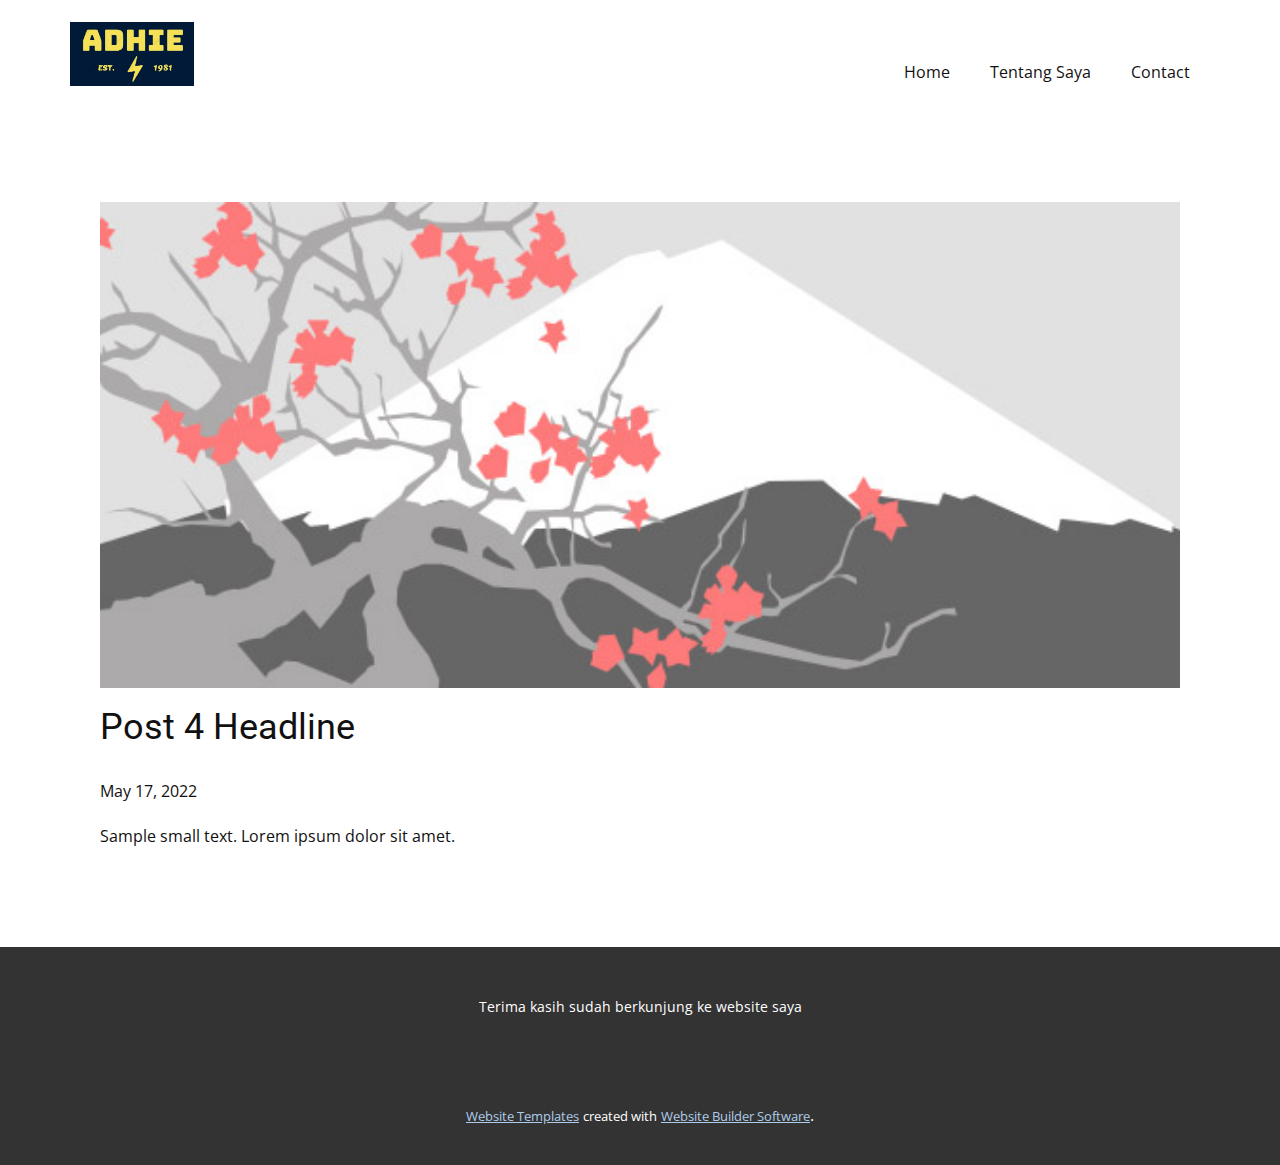
<file: blog/post-3.html>
<!doctype html>
<html style="font-size: 16px;"><head>
    <meta name="viewport" content="width=device-width, initial-scale=1.0">
    <meta charset="utf-8">
    <meta name="keywords" content="Post 1 Headline">
    <meta name="description" content="">
    <meta name="page_type" content="np-template-header-footer-from-plugin">
    <title>Post 4 Headline</title>
    <link rel="stylesheet" href="../nicepage.css" media="screen">
<link rel="stylesheet" href="../Post-Template.css" media="screen">
    <script class="u-script" type="text/javascript" src="../jquery.js" defer=""></script>
    <script class="u-script" type="text/javascript" src="../nicepage.js" defer=""></script>
    <meta name="generator" content="Nicepage 4.10.5, nicepage.com">
    <link id="u-theme-google-font" rel="stylesheet" href="https://fonts.googleapis.com/css?family=Roboto:100,100i,300,300i,400,400i,500,500i,700,700i,900,900i|Open+Sans:300,300i,400,400i,500,500i,600,600i,700,700i,800,800i">
    
    
    <script type="application/ld+json">{
		"@context": "http://schema.org",
		"@type": "Organization",
		"name": "",
		"logo": "images/logo.jpeg"
}</script>
    <meta name="theme-color" content="#478ac9">
  </head>
  <body class="u-body u-xl-mode"><header class="u-clearfix u-header u-header" id="sec-5e00"><div class="u-clearfix u-sheet u-valign-middle u-sheet-1">
        <a href="https://nicepage.com" class="u-image u-logo u-image-1" data-image-width="896" data-image-height="462">
          <img src="../images/logo.jpeg" class="u-logo-image u-logo-image-1">
        </a>
        <nav class="u-menu u-menu-dropdown u-offcanvas u-menu-1">
          <div class="menu-collapse" style="font-size: 1rem; letter-spacing: 0px;">
            <a class="u-button-style u-custom-left-right-menu-spacing u-custom-padding-bottom u-custom-top-bottom-menu-spacing u-nav-link u-text-active-palette-1-base u-text-hover-palette-2-base" href="#">
              <svg class="u-svg-link" viewBox="0 0 24 24"><use xmlns:xlink="http://www.w3.org/1999/xlink" xlink:href="#menu-hamburger"></use></svg>
              <svg class="u-svg-content" version="1.1" id="menu-hamburger" viewBox="0 0 16 16" x="0px" y="0px" xmlns:xlink="http://www.w3.org/1999/xlink" xmlns="http://www.w3.org/2000/svg"><g><rect y="1" width="16" height="2"></rect><rect y="7" width="16" height="2"></rect><rect y="13" width="16" height="2"></rect>
</g></svg>
            </a>
          </div>
          <div class="u-custom-menu u-nav-container">
            <ul class="u-nav u-unstyled u-nav-1"><li class="u-nav-item"><a class="u-button-style u-nav-link u-text-active-palette-1-base u-text-hover-palette-2-base" href="../Home.html" style="padding: 10px 20px;">Home</a>
</li><li class="u-nav-item"><a class="u-button-style u-nav-link u-text-active-palette-1-base u-text-hover-palette-2-base" href="../Home.html#carousel_8b1a" data-page-id="29751558" style="padding: 10px 20px;">Tentang Saya</a>
</li><li class="u-nav-item"><a class="u-button-style u-nav-link u-text-active-palette-1-base u-text-hover-palette-2-base" href="https://wa.me/62817812233" target="_blank" style="padding: 10px 20px;">Contact</a>
</li></ul>
          </div>
          <div class="u-custom-menu u-nav-container-collapse">
            <div class="u-black u-container-style u-inner-container-layout u-opacity u-opacity-95 u-sidenav">
              <div class="u-inner-container-layout u-sidenav-overflow">
                <div class="u-menu-close"></div>
                <ul class="u-align-center u-nav u-popupmenu-items u-unstyled u-nav-2"><li class="u-nav-item"><a class="u-button-style u-nav-link" href="../Home.html">Home</a>
</li><li class="u-nav-item"><a class="u-button-style u-nav-link" href="../Home.html#carousel_8b1a" data-page-id="29751558">Tentang Saya</a>
</li><li class="u-nav-item"><a class="u-button-style u-nav-link" href="https://wa.me/62817812233" target="_blank">Contact</a>
</li></ul>
              </div>
            </div>
            <div class="u-black u-menu-overlay u-opacity u-opacity-70"></div>
          </div>
        </nav>
      </div></header>
    <section class="u-align-center u-clearfix u-section-1" id="sec-f5e3">
      <div class="u-clearfix u-sheet u-valign-middle-md u-valign-middle-sm u-valign-middle-xs u-sheet-1"><!--post_details--><!--post_details_options_json--><!--{"source":""}--><!--/post_details_options_json--><!--blog_post-->
        <div class="u-container-style u-expanded-width u-post-details u-post-details-1">
          <div class="u-container-layout u-valign-middle u-container-layout-1"><!--blog_post_image-->
            <img alt="" class="u-blog-control u-expanded-width u-image u-image-default u-image-1" src="[data-uri]"><!--/blog_post_image--><!--blog_post_header-->
            <h2 class="u-blog-control u-text u-text-1">Post 4 Headline</h2><!--/blog_post_header--><!--blog_post_metadata-->
            <div class="u-blog-control u-metadata u-metadata-1"><!--blog_post_metadata_date-->
              <span class="u-meta-date u-meta-icon">May 17, 2022</span><!--/blog_post_metadata_date--><!--blog_post_metadata_category-->
              <!--/blog_post_metadata_category--><!--blog_post_metadata_comments-->
              <!--/blog_post_metadata_comments-->
            </div><!--/blog_post_metadata--><!--blog_post_content-->
            <div class="u-align-justify u-blog-control u-post-content u-text u-text-2 fr-view">
  Sample small text. Lorem ipsum dolor sit amet.
  </div><!--/blog_post_content-->
          </div>
        </div><!--/blog_post--><!--/post_details-->
      </div>
    </section>
    
    
    <footer class="u-align-center u-clearfix u-footer u-grey-80 u-footer" id="sec-79e4"><div class="u-clearfix u-sheet u-sheet-1">
        <p class="u-small-text u-text u-text-variant u-text-1">Terima kasih sudah berkunjung ke website saya</p>
      </div></footer>
    <section class="u-backlink u-clearfix u-grey-80">
      <a class="u-link" href="https://nicepage.com/website-templates" target="_blank">
        <span>Website Templates</span>
      </a>
      <p class="u-text">
        <span>created with</span>
      </p>
      <a class="u-link" href="" target="_blank">
        <span>Website Builder Software</span>
      </a>. 
    </section>
  
</body></html>
</file>
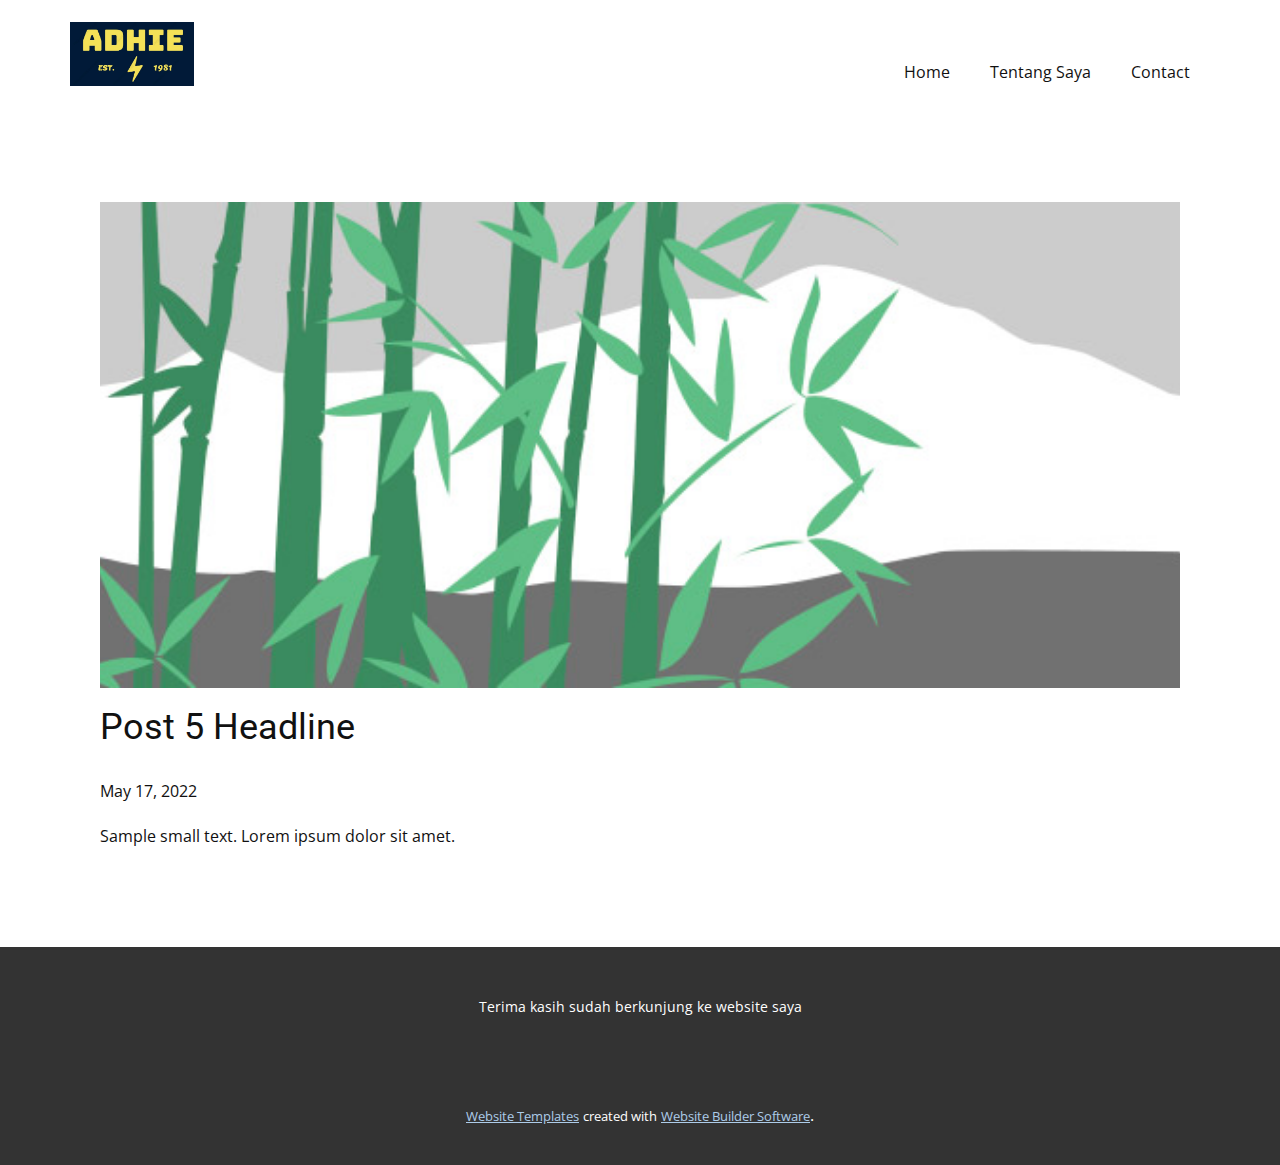
<file: blog/post-4.html>
<!doctype html>
<html style="font-size: 16px;"><head>
    <meta name="viewport" content="width=device-width, initial-scale=1.0">
    <meta charset="utf-8">
    <meta name="keywords" content="Post 1 Headline">
    <meta name="description" content="">
    <meta name="page_type" content="np-template-header-footer-from-plugin">
    <title>Post 5 Headline</title>
    <link rel="stylesheet" href="../nicepage.css" media="screen">
<link rel="stylesheet" href="../Post-Template.css" media="screen">
    <script class="u-script" type="text/javascript" src="../jquery.js" defer=""></script>
    <script class="u-script" type="text/javascript" src="../nicepage.js" defer=""></script>
    <meta name="generator" content="Nicepage 4.10.5, nicepage.com">
    <link id="u-theme-google-font" rel="stylesheet" href="https://fonts.googleapis.com/css?family=Roboto:100,100i,300,300i,400,400i,500,500i,700,700i,900,900i|Open+Sans:300,300i,400,400i,500,500i,600,600i,700,700i,800,800i">
    
    
    <script type="application/ld+json">{
		"@context": "http://schema.org",
		"@type": "Organization",
		"name": "",
		"logo": "images/logo.jpeg"
}</script>
    <meta name="theme-color" content="#478ac9">
  </head>
  <body class="u-body u-xl-mode"><header class="u-clearfix u-header u-header" id="sec-5e00"><div class="u-clearfix u-sheet u-valign-middle u-sheet-1">
        <a href="https://nicepage.com" class="u-image u-logo u-image-1" data-image-width="896" data-image-height="462">
          <img src="../images/logo.jpeg" class="u-logo-image u-logo-image-1">
        </a>
        <nav class="u-menu u-menu-dropdown u-offcanvas u-menu-1">
          <div class="menu-collapse" style="font-size: 1rem; letter-spacing: 0px;">
            <a class="u-button-style u-custom-left-right-menu-spacing u-custom-padding-bottom u-custom-top-bottom-menu-spacing u-nav-link u-text-active-palette-1-base u-text-hover-palette-2-base" href="#">
              <svg class="u-svg-link" viewBox="0 0 24 24"><use xmlns:xlink="http://www.w3.org/1999/xlink" xlink:href="#menu-hamburger"></use></svg>
              <svg class="u-svg-content" version="1.1" id="menu-hamburger" viewBox="0 0 16 16" x="0px" y="0px" xmlns:xlink="http://www.w3.org/1999/xlink" xmlns="http://www.w3.org/2000/svg"><g><rect y="1" width="16" height="2"></rect><rect y="7" width="16" height="2"></rect><rect y="13" width="16" height="2"></rect>
</g></svg>
            </a>
          </div>
          <div class="u-custom-menu u-nav-container">
            <ul class="u-nav u-unstyled u-nav-1"><li class="u-nav-item"><a class="u-button-style u-nav-link u-text-active-palette-1-base u-text-hover-palette-2-base" href="../Home.html" style="padding: 10px 20px;">Home</a>
</li><li class="u-nav-item"><a class="u-button-style u-nav-link u-text-active-palette-1-base u-text-hover-palette-2-base" href="../Home.html#carousel_8b1a" data-page-id="29751558" style="padding: 10px 20px;">Tentang Saya</a>
</li><li class="u-nav-item"><a class="u-button-style u-nav-link u-text-active-palette-1-base u-text-hover-palette-2-base" href="https://wa.me/62817812233" target="_blank" style="padding: 10px 20px;">Contact</a>
</li></ul>
          </div>
          <div class="u-custom-menu u-nav-container-collapse">
            <div class="u-black u-container-style u-inner-container-layout u-opacity u-opacity-95 u-sidenav">
              <div class="u-inner-container-layout u-sidenav-overflow">
                <div class="u-menu-close"></div>
                <ul class="u-align-center u-nav u-popupmenu-items u-unstyled u-nav-2"><li class="u-nav-item"><a class="u-button-style u-nav-link" href="../Home.html">Home</a>
</li><li class="u-nav-item"><a class="u-button-style u-nav-link" href="../Home.html#carousel_8b1a" data-page-id="29751558">Tentang Saya</a>
</li><li class="u-nav-item"><a class="u-button-style u-nav-link" href="https://wa.me/62817812233" target="_blank">Contact</a>
</li></ul>
              </div>
            </div>
            <div class="u-black u-menu-overlay u-opacity u-opacity-70"></div>
          </div>
        </nav>
      </div></header>
    <section class="u-align-center u-clearfix u-section-1" id="sec-f5e3">
      <div class="u-clearfix u-sheet u-valign-middle-md u-valign-middle-sm u-valign-middle-xs u-sheet-1"><!--post_details--><!--post_details_options_json--><!--{"source":""}--><!--/post_details_options_json--><!--blog_post-->
        <div class="u-container-style u-expanded-width u-post-details u-post-details-1">
          <div class="u-container-layout u-valign-middle u-container-layout-1"><!--blog_post_image-->
            <img alt="" class="u-blog-control u-expanded-width u-image u-image-default u-image-1" src="[data-uri]"><!--/blog_post_image--><!--blog_post_header-->
            <h2 class="u-blog-control u-text u-text-1">Post 5 Headline</h2><!--/blog_post_header--><!--blog_post_metadata-->
            <div class="u-blog-control u-metadata u-metadata-1"><!--blog_post_metadata_date-->
              <span class="u-meta-date u-meta-icon">May 17, 2022</span><!--/blog_post_metadata_date--><!--blog_post_metadata_category-->
              <!--/blog_post_metadata_category--><!--blog_post_metadata_comments-->
              <!--/blog_post_metadata_comments-->
            </div><!--/blog_post_metadata--><!--blog_post_content-->
            <div class="u-align-justify u-blog-control u-post-content u-text u-text-2 fr-view">
  Sample small text. Lorem ipsum dolor sit amet.
  </div><!--/blog_post_content-->
          </div>
        </div><!--/blog_post--><!--/post_details-->
      </div>
    </section>
    
    
    <footer class="u-align-center u-clearfix u-footer u-grey-80 u-footer" id="sec-79e4"><div class="u-clearfix u-sheet u-sheet-1">
        <p class="u-small-text u-text u-text-variant u-text-1">Terima kasih sudah berkunjung ke website saya</p>
      </div></footer>
    <section class="u-backlink u-clearfix u-grey-80">
      <a class="u-link" href="https://nicepage.com/website-templates" target="_blank">
        <span>Website Templates</span>
      </a>
      <p class="u-text">
        <span>created with</span>
      </p>
      <a class="u-link" href="" target="_blank">
        <span>Website Builder Software</span>
      </a>. 
    </section>
  
</body></html>
</file>
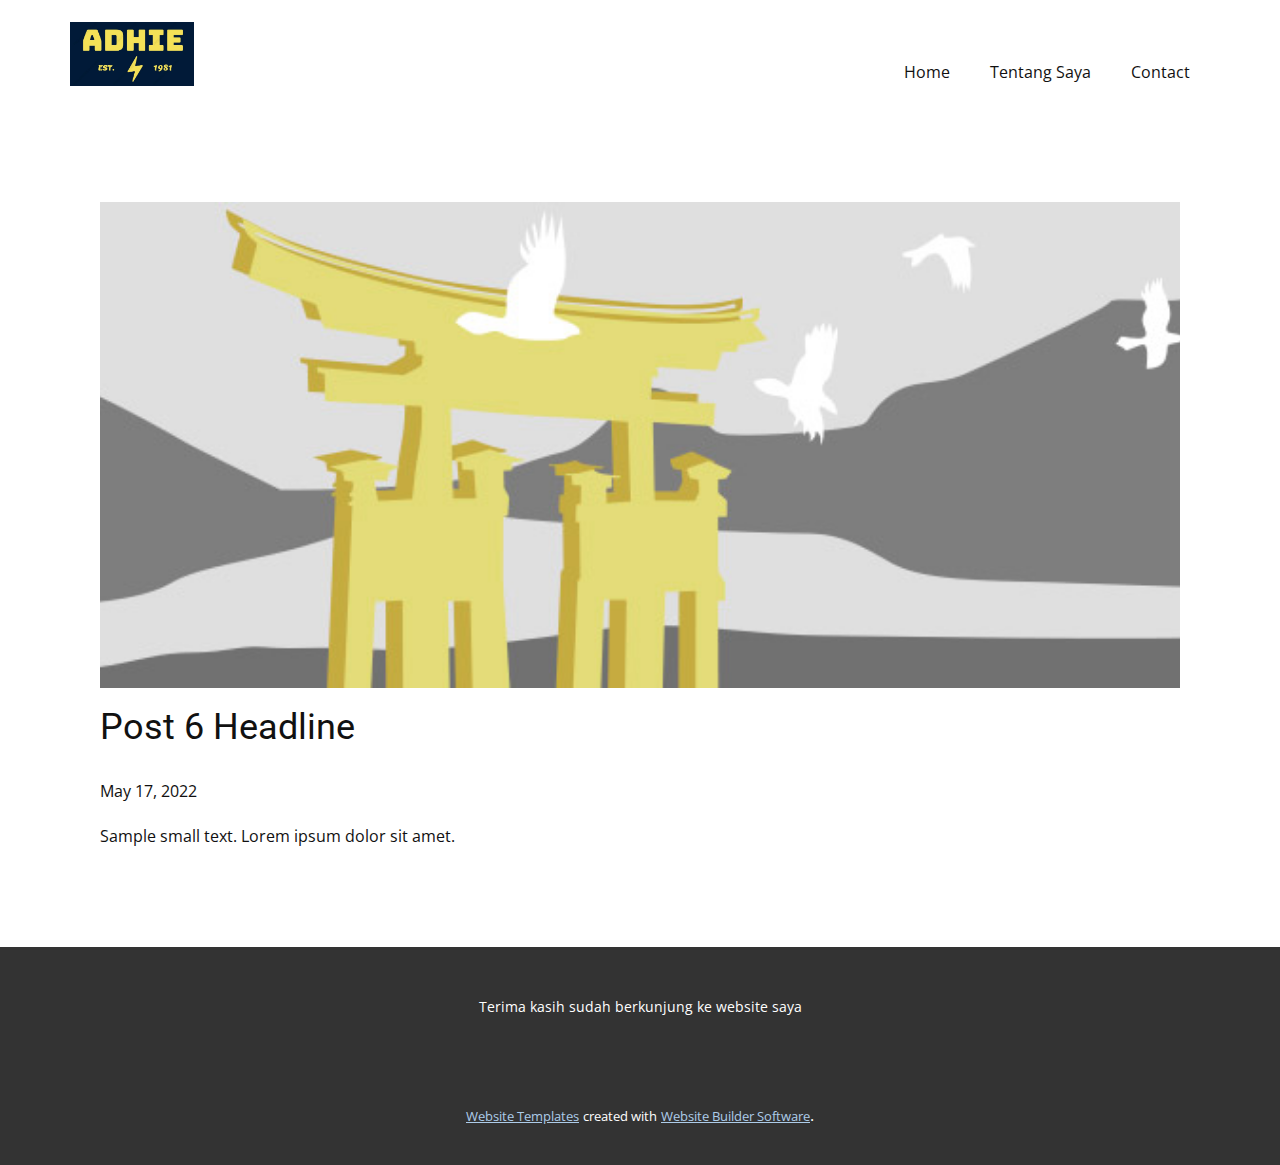
<file: blog/post-5.html>
<!doctype html>
<html style="font-size: 16px;"><head>
    <meta name="viewport" content="width=device-width, initial-scale=1.0">
    <meta charset="utf-8">
    <meta name="keywords" content="Post 1 Headline">
    <meta name="description" content="">
    <meta name="page_type" content="np-template-header-footer-from-plugin">
    <title>Post 6 Headline</title>
    <link rel="stylesheet" href="../nicepage.css" media="screen">
<link rel="stylesheet" href="../Post-Template.css" media="screen">
    <script class="u-script" type="text/javascript" src="../jquery.js" defer=""></script>
    <script class="u-script" type="text/javascript" src="../nicepage.js" defer=""></script>
    <meta name="generator" content="Nicepage 4.10.5, nicepage.com">
    <link id="u-theme-google-font" rel="stylesheet" href="https://fonts.googleapis.com/css?family=Roboto:100,100i,300,300i,400,400i,500,500i,700,700i,900,900i|Open+Sans:300,300i,400,400i,500,500i,600,600i,700,700i,800,800i">
    
    
    <script type="application/ld+json">{
		"@context": "http://schema.org",
		"@type": "Organization",
		"name": "",
		"logo": "images/logo.jpeg"
}</script>
    <meta name="theme-color" content="#478ac9">
  </head>
  <body class="u-body u-xl-mode"><header class="u-clearfix u-header u-header" id="sec-5e00"><div class="u-clearfix u-sheet u-valign-middle u-sheet-1">
        <a href="https://nicepage.com" class="u-image u-logo u-image-1" data-image-width="896" data-image-height="462">
          <img src="../images/logo.jpeg" class="u-logo-image u-logo-image-1">
        </a>
        <nav class="u-menu u-menu-dropdown u-offcanvas u-menu-1">
          <div class="menu-collapse" style="font-size: 1rem; letter-spacing: 0px;">
            <a class="u-button-style u-custom-left-right-menu-spacing u-custom-padding-bottom u-custom-top-bottom-menu-spacing u-nav-link u-text-active-palette-1-base u-text-hover-palette-2-base" href="#">
              <svg class="u-svg-link" viewBox="0 0 24 24"><use xmlns:xlink="http://www.w3.org/1999/xlink" xlink:href="#menu-hamburger"></use></svg>
              <svg class="u-svg-content" version="1.1" id="menu-hamburger" viewBox="0 0 16 16" x="0px" y="0px" xmlns:xlink="http://www.w3.org/1999/xlink" xmlns="http://www.w3.org/2000/svg"><g><rect y="1" width="16" height="2"></rect><rect y="7" width="16" height="2"></rect><rect y="13" width="16" height="2"></rect>
</g></svg>
            </a>
          </div>
          <div class="u-custom-menu u-nav-container">
            <ul class="u-nav u-unstyled u-nav-1"><li class="u-nav-item"><a class="u-button-style u-nav-link u-text-active-palette-1-base u-text-hover-palette-2-base" href="../Home.html" style="padding: 10px 20px;">Home</a>
</li><li class="u-nav-item"><a class="u-button-style u-nav-link u-text-active-palette-1-base u-text-hover-palette-2-base" href="../Home.html#carousel_8b1a" data-page-id="29751558" style="padding: 10px 20px;">Tentang Saya</a>
</li><li class="u-nav-item"><a class="u-button-style u-nav-link u-text-active-palette-1-base u-text-hover-palette-2-base" href="https://wa.me/62817812233" target="_blank" style="padding: 10px 20px;">Contact</a>
</li></ul>
          </div>
          <div class="u-custom-menu u-nav-container-collapse">
            <div class="u-black u-container-style u-inner-container-layout u-opacity u-opacity-95 u-sidenav">
              <div class="u-inner-container-layout u-sidenav-overflow">
                <div class="u-menu-close"></div>
                <ul class="u-align-center u-nav u-popupmenu-items u-unstyled u-nav-2"><li class="u-nav-item"><a class="u-button-style u-nav-link" href="../Home.html">Home</a>
</li><li class="u-nav-item"><a class="u-button-style u-nav-link" href="../Home.html#carousel_8b1a" data-page-id="29751558">Tentang Saya</a>
</li><li class="u-nav-item"><a class="u-button-style u-nav-link" href="https://wa.me/62817812233" target="_blank">Contact</a>
</li></ul>
              </div>
            </div>
            <div class="u-black u-menu-overlay u-opacity u-opacity-70"></div>
          </div>
        </nav>
      </div></header>
    <section class="u-align-center u-clearfix u-section-1" id="sec-f5e3">
      <div class="u-clearfix u-sheet u-valign-middle-md u-valign-middle-sm u-valign-middle-xs u-sheet-1"><!--post_details--><!--post_details_options_json--><!--{"source":""}--><!--/post_details_options_json--><!--blog_post-->
        <div class="u-container-style u-expanded-width u-post-details u-post-details-1">
          <div class="u-container-layout u-valign-middle u-container-layout-1"><!--blog_post_image-->
            <img alt="" class="u-blog-control u-expanded-width u-image u-image-default u-image-1" src="[data-uri]"><!--/blog_post_image--><!--blog_post_header-->
            <h2 class="u-blog-control u-text u-text-1">Post 6 Headline</h2><!--/blog_post_header--><!--blog_post_metadata-->
            <div class="u-blog-control u-metadata u-metadata-1"><!--blog_post_metadata_date-->
              <span class="u-meta-date u-meta-icon">May 17, 2022</span><!--/blog_post_metadata_date--><!--blog_post_metadata_category-->
              <!--/blog_post_metadata_category--><!--blog_post_metadata_comments-->
              <!--/blog_post_metadata_comments-->
            </div><!--/blog_post_metadata--><!--blog_post_content-->
            <div class="u-align-justify u-blog-control u-post-content u-text u-text-2 fr-view">
  Sample small text. Lorem ipsum dolor sit amet.
  </div><!--/blog_post_content-->
          </div>
        </div><!--/blog_post--><!--/post_details-->
      </div>
    </section>
    
    
    <footer class="u-align-center u-clearfix u-footer u-grey-80 u-footer" id="sec-79e4"><div class="u-clearfix u-sheet u-sheet-1">
        <p class="u-small-text u-text u-text-variant u-text-1">Terima kasih sudah berkunjung ke website saya</p>
      </div></footer>
    <section class="u-backlink u-clearfix u-grey-80">
      <a class="u-link" href="https://nicepage.com/website-templates" target="_blank">
        <span>Website Templates</span>
      </a>
      <p class="u-text">
        <span>created with</span>
      </p>
      <a class="u-link" href="" target="_blank">
        <span>Website Builder Software</span>
      </a>. 
    </section>
  
</body></html>
</file>
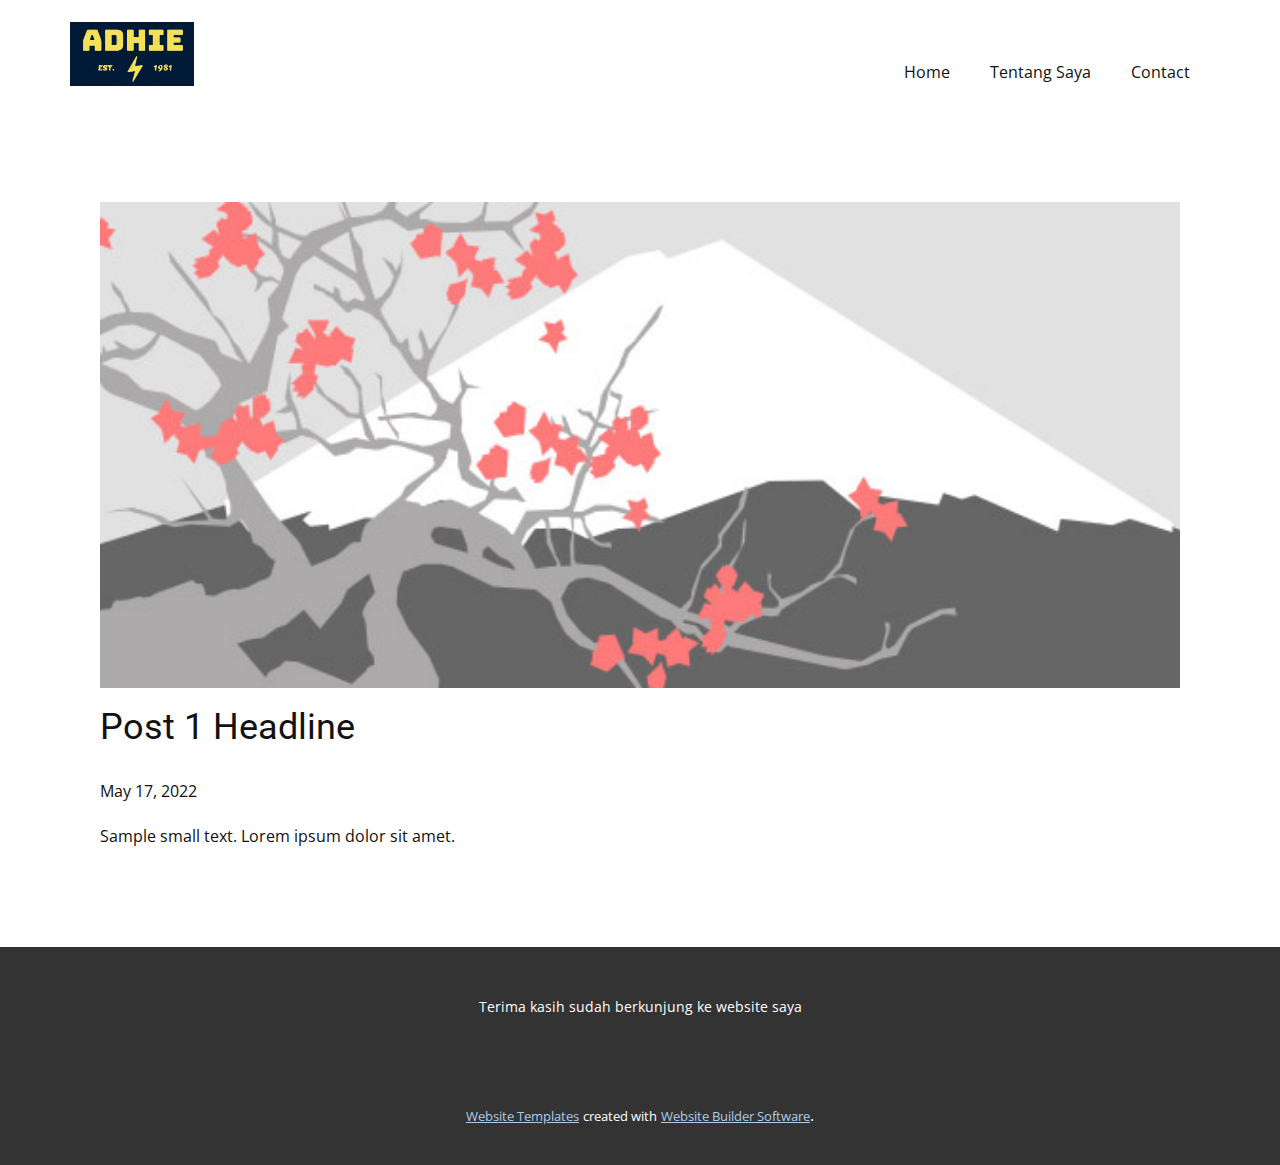
<file: blog/post.html>
<!doctype html>
<html style="font-size: 16px;"><head>
    <meta name="viewport" content="width=device-width, initial-scale=1.0">
    <meta charset="utf-8">
    <meta name="keywords" content="Post 1 Headline">
    <meta name="description" content="">
    <meta name="page_type" content="np-template-header-footer-from-plugin">
    <title>Post 1 Headline</title>
    <link rel="stylesheet" href="../nicepage.css" media="screen">
<link rel="stylesheet" href="../Post-Template.css" media="screen">
    <script class="u-script" type="text/javascript" src="../jquery.js" defer=""></script>
    <script class="u-script" type="text/javascript" src="../nicepage.js" defer=""></script>
    <meta name="generator" content="Nicepage 4.10.5, nicepage.com">
    <link id="u-theme-google-font" rel="stylesheet" href="https://fonts.googleapis.com/css?family=Roboto:100,100i,300,300i,400,400i,500,500i,700,700i,900,900i|Open+Sans:300,300i,400,400i,500,500i,600,600i,700,700i,800,800i">
    
    
    <script type="application/ld+json">{
		"@context": "http://schema.org",
		"@type": "Organization",
		"name": "",
		"logo": "images/logo.jpeg"
}</script>
    <meta name="theme-color" content="#478ac9">
  </head>
  <body class="u-body u-xl-mode"><header class="u-clearfix u-header u-header" id="sec-5e00"><div class="u-clearfix u-sheet u-valign-middle u-sheet-1">
        <a href="https://nicepage.com" class="u-image u-logo u-image-1" data-image-width="896" data-image-height="462">
          <img src="../images/logo.jpeg" class="u-logo-image u-logo-image-1">
        </a>
        <nav class="u-menu u-menu-dropdown u-offcanvas u-menu-1">
          <div class="menu-collapse" style="font-size: 1rem; letter-spacing: 0px;">
            <a class="u-button-style u-custom-left-right-menu-spacing u-custom-padding-bottom u-custom-top-bottom-menu-spacing u-nav-link u-text-active-palette-1-base u-text-hover-palette-2-base" href="#">
              <svg class="u-svg-link" viewBox="0 0 24 24"><use xmlns:xlink="http://www.w3.org/1999/xlink" xlink:href="#menu-hamburger"></use></svg>
              <svg class="u-svg-content" version="1.1" id="menu-hamburger" viewBox="0 0 16 16" x="0px" y="0px" xmlns:xlink="http://www.w3.org/1999/xlink" xmlns="http://www.w3.org/2000/svg"><g><rect y="1" width="16" height="2"></rect><rect y="7" width="16" height="2"></rect><rect y="13" width="16" height="2"></rect>
</g></svg>
            </a>
          </div>
          <div class="u-custom-menu u-nav-container">
            <ul class="u-nav u-unstyled u-nav-1"><li class="u-nav-item"><a class="u-button-style u-nav-link u-text-active-palette-1-base u-text-hover-palette-2-base" href="../Home.html" style="padding: 10px 20px;">Home</a>
</li><li class="u-nav-item"><a class="u-button-style u-nav-link u-text-active-palette-1-base u-text-hover-palette-2-base" href="../Home.html#carousel_8b1a" data-page-id="29751558" style="padding: 10px 20px;">Tentang Saya</a>
</li><li class="u-nav-item"><a class="u-button-style u-nav-link u-text-active-palette-1-base u-text-hover-palette-2-base" href="https://wa.me/62817812233" target="_blank" style="padding: 10px 20px;">Contact</a>
</li></ul>
          </div>
          <div class="u-custom-menu u-nav-container-collapse">
            <div class="u-black u-container-style u-inner-container-layout u-opacity u-opacity-95 u-sidenav">
              <div class="u-inner-container-layout u-sidenav-overflow">
                <div class="u-menu-close"></div>
                <ul class="u-align-center u-nav u-popupmenu-items u-unstyled u-nav-2"><li class="u-nav-item"><a class="u-button-style u-nav-link" href="../Home.html">Home</a>
</li><li class="u-nav-item"><a class="u-button-style u-nav-link" href="../Home.html#carousel_8b1a" data-page-id="29751558">Tentang Saya</a>
</li><li class="u-nav-item"><a class="u-button-style u-nav-link" href="https://wa.me/62817812233" target="_blank">Contact</a>
</li></ul>
              </div>
            </div>
            <div class="u-black u-menu-overlay u-opacity u-opacity-70"></div>
          </div>
        </nav>
      </div></header>
    <section class="u-align-center u-clearfix u-section-1" id="sec-f5e3">
      <div class="u-clearfix u-sheet u-valign-middle-md u-valign-middle-sm u-valign-middle-xs u-sheet-1"><!--post_details--><!--post_details_options_json--><!--{"source":""}--><!--/post_details_options_json--><!--blog_post-->
        <div class="u-container-style u-expanded-width u-post-details u-post-details-1">
          <div class="u-container-layout u-valign-middle u-container-layout-1"><!--blog_post_image-->
            <img alt="" class="u-blog-control u-expanded-width u-image u-image-default u-image-1" src="[data-uri]"><!--/blog_post_image--><!--blog_post_header-->
            <h2 class="u-blog-control u-text u-text-1">Post 1 Headline</h2><!--/blog_post_header--><!--blog_post_metadata-->
            <div class="u-blog-control u-metadata u-metadata-1"><!--blog_post_metadata_date-->
              <span class="u-meta-date u-meta-icon">May 17, 2022</span><!--/blog_post_metadata_date--><!--blog_post_metadata_category-->
              <!--/blog_post_metadata_category--><!--blog_post_metadata_comments-->
              <!--/blog_post_metadata_comments-->
            </div><!--/blog_post_metadata--><!--blog_post_content-->
            <div class="u-align-justify u-blog-control u-post-content u-text u-text-2 fr-view">
  Sample small text. Lorem ipsum dolor sit amet.
  </div><!--/blog_post_content-->
          </div>
        </div><!--/blog_post--><!--/post_details-->
      </div>
    </section>
    
    
    <footer class="u-align-center u-clearfix u-footer u-grey-80 u-footer" id="sec-79e4"><div class="u-clearfix u-sheet u-sheet-1">
        <p class="u-small-text u-text u-text-variant u-text-1">Terima kasih sudah berkunjung ke website saya</p>
      </div></footer>
    <section class="u-backlink u-clearfix u-grey-80">
      <a class="u-link" href="https://nicepage.com/website-templates" target="_blank">
        <span>Website Templates</span>
      </a>
      <p class="u-text">
        <span>created with</span>
      </p>
      <a class="u-link" href="" target="_blank">
        <span>Website Builder Software</span>
      </a>. 
    </section>
  
</body></html>
</file>
